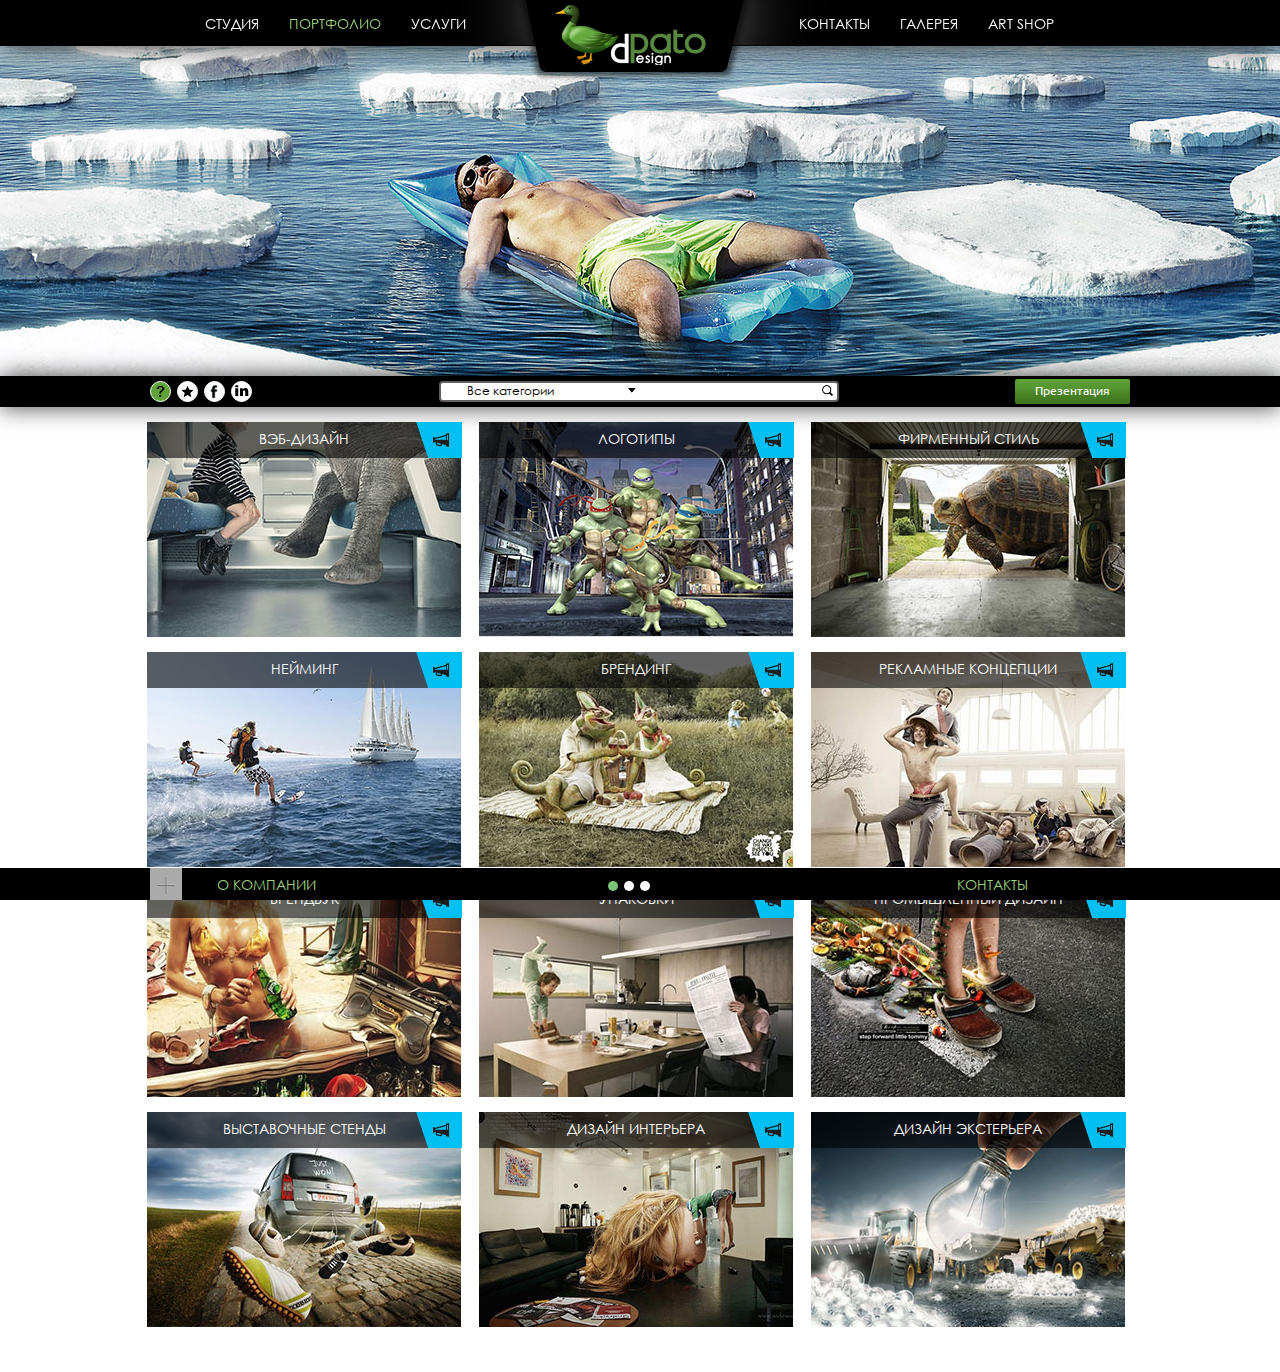
<file: index.html>
<!doctype html>
<html lang="ru">
<head>
	<meta charset="utf-8">
	<!--[if lt IE 9]>
		<script src="http://html5shiv.googlecode.com/svn/trunk/html5.js"></script>
		<script src="https://oss.maxcdn.com/respond/1.4.2/respond.min.js"></script>
	<![endif]-->
	<title>Pato</title>
	<meta http-equiv="X-UA-Compatible" content="IE=edge">
	<meta name="keywords" content="" >
	<meta name="description" content="" >
	<link rel="stylesheet" href="css/style.css">
	<link rel="stylesheet" href="css/reset.css">
	<link rel="stylesheet" href="css/slider.css">
	<script type="text/javascript" src="http://ajax.googleapis.com/ajax/libs/jquery/1.10.1/jquery.min.js"></script>
	<script type="text/javascript" src="js/jquery.easing.min.js"></script>	
	<script type="text/javascript" src="js/jquery.mixitup.min.js"></script>
	<script type="text/javascript" src="js/jquery.nivo.slider.pack.js"></script>
	
</head>
<body>	
	<div class="wrapper-body">
		<div class="nav-fixed" id="nav"> <!-- Навигация-->
			<div class="container">
				<nav>
					<ul class="left-nav">
						<li><a href="#">Студия</a></li>
						<li><a href="#" class="active">Портфолио</a></li>
						<li><a href="#">Услуги</a></li>
					</ul>
					<div class="logo">
						<a href="#" class="logo-container">
							
						</a>
						<a href="#" class="logo-text">
							<img src="images/logo-text.png" alt="">
						</a>
					</div>
					<ul class="right-nav">
						<li><a href="#">Контакты</a></li>
						<li><a href="#">Галерея</a></li>
						<li><a href="#">art shop</a></li>
					</ul>	
				</nav>
			</div>
		</div><!--Конец Навигации-->


		<div class="slider-wrapper theme-default">
            <div id="slider" class="nivoSlider">
                <img src="images/slider.jpg" data-thumb="images/slider.jpg" alt="" />
                <img src="images/slider.jpg" data-thumb="images/slider.jpg" alt="">
            </div>
            
        </div>

		<div class="filter-block"> <!-- filter-->
			<div class="container">
				<div class="header-social">	
					<a class="social-i vopros"></a>
					<a href="#" class="social-i star"></a>
					<a href="#" class="social-i facebook"></a>
					<a href="#" class="social-i in"></a>
				</div>
				<form>
					<input type="text">
					<input type="submit" value="">
				</form>
				<div class="categories">
						<a href="javascript:void(0);" class="padd-left">Все категории</a>
							<ul id="sub-menu" class="dropdown">
								<li class="filter" data-filter="app card icon logo web">Все категории</li>
								<li class="filter" data-filter="app">О студии</li>
								<li class="filter" data-filter="card">Наши клиенты</li>
								<li class="filter" data-filter="icon">Команда</li>
								<li class="filter" data-filter="logo">Наши партнеры</li>
								<li class="filter" data-filter="web">Новости</li>
							</ul>
				</div>
				
				<a href="#" class="presentation">Презентация</a>
			</div>
		</div> <!-- end filter-->

		<div class="portfolio-block"> <!-- Блок портфолио-->
			
				<div class="portfolio logo" data-cat="logo">
					<div class="portfolio-wrapper">
						<a href="#">
							<img src="images/1.jpg" alt="">
						</a>
						<div class="label-text">вэб-дизайн</div>
						<div class="label-text-bottom">
							<div class="text">Teenage Mutant Ninja Turtles</div>
							<div class="label-social">
								<a href="#" class="label-social-icon label-star"></a>
								<a href="#" class="label-social-icon label-facebook"></a>
								<a href="#" class="label-social-icon label-in"></a>
								<a href="#" class="label-social-icon label-arrow"></a>
							</div>
						</div>
						
					</div>
				</div>
				<div class="portfolio app" data-cat="app">
					<div class="portfolio-wrapper">
						<a href="#">
							<img src="images/2.jpg" alt="">
						</a>
						<div class="label-text">логотипы</div>
						<div class="label-text-bottom">
							<div class="text">Teenage Mutant Ninja Turtles</div>
							<div class="label-social">
								<a href="#" class="label-social-icon label-star"></a>
								<a href="#" class="label-social-icon label-facebook"></a>
								<a href="#" class="label-social-icon label-in"></a>
								<a href="#" class="label-social-icon label-arrow"></a>
							</div>
						</div>
					</div>
				</div>
				<div class="portfolio card" data-cat="card">
					<div class="portfolio-wrapper">
						<a href="#">
							<img src="images/3.jpg" alt="">
						</a>
						<div class="label-text">Фирменный стиль</div>
						<div class="label-text-bottom">
							<div class="text">Teenage Mutant Ninja Turtles</div>
							<div class="label-social">
								<a href="#" class="label-social-icon label-star"></a>
								<a href="#" class="label-social-icon label-facebook"></a>
								<a href="#" class="label-social-icon label-in"></a>
								<a href="#" class="label-social-icon label-arrow"></a>
							</div>
						</div>
					</div>
				</div>
				<div class="portfolio icon" data-cat="icon">
					<div class="portfolio-wrapper">
						<a href="#">
							<img src="images/4.jpg" alt="">
						</a>
						<div class="label-text">Нейминг</div>
						<div class="label-text-bottom">
							<div class="text">Teenage Mutant Ninja Turtles</div>
							<div class="label-social">
								<a href="#" class="label-social-icon label-star"></a>
								<a href="#" class="label-social-icon label-facebook"></a>
								<a href="#" class="label-social-icon label-in"></a>
								<a href="#" class="label-social-icon label-arrow"></a>
							</div>
						</div>
					</div>
				</div>
				<div class="portfolio web" data-cat="web">
					<div class="portfolio-wrapper">
						<a href="#">
							<img src="images/5.jpg" alt="">
						</a>
						<div class="label-text">Брендинг</div>
						<div class="label-text-bottom">
							<div class="text">Teenage Mutant Ninja Turtles</div>
							<div class="label-social">
								<a href="#" class="label-social-icon label-star"></a>
								<a href="#" class="label-social-icon label-facebook"></a>
								<a href="#" class="label-social-icon label-in"></a>
								<a href="#" class="label-social-icon label-arrow"></a>
							</div>
						</div>
					</div>
				</div>
				<div class="portfolio logo" data-cat="logo">
					<div class="portfolio-wrapper">
						<a href="#">
							<img src="images/6.jpg" alt="">
						</a>
						<div class="label-text">Рекламные концепции</div>
						<div class="label-text-bottom">
							<div class="text">Teenage Mutant Ninja Turtles</div>
							<div class="label-social">
								<a href="#" class="label-social-icon label-star"></a>
								<a href="#" class="label-social-icon label-facebook"></a>
								<a href="#" class="label-social-icon label-in"></a>
								<a href="#" class="label-social-icon label-arrow"></a>
							</div>
						</div>
					</div>
				</div>
				<div class="portfolio app" data-cat="app">
					<div class="portfolio-wrapper">
						<a href="#">
							<img src="images/7.jpg" alt="">
						</a>
						<div class="label-text">Брендбук</div>
						<div class="label-text-bottom">
							<div class="text">Teenage Mutant Ninja Turtles</div>
							<div class="label-social">
								<a href="#" class="label-social-icon label-star"></a>
								<a href="#" class="label-social-icon label-facebook"></a>
								<a href="#" class="label-social-icon label-in"></a>
								<a href="#" class="label-social-icon label-arrow"></a>
							</div>
						</div>
					</div>
				</div>
				<div class="portfolio card" data-cat="card">
					<div class="portfolio-wrapper">
						<a href="#">
							<img src="images/8.jpg" alt="">
						</a>
						<div class="label-text">Упаковки</div>
						<div class="label-text-bottom">
							<div class="text">Teenage Mutant Ninja Turtles</div>
							<div class="label-social">
								<a href="#" class="label-social-icon label-star"></a>
								<a href="#" class="label-social-icon label-facebook"></a>
								<a href="#" class="label-social-icon label-in"></a>
								<a href="#" class="label-social-icon label-arrow"></a>
							</div>
						</div>
					</div>
				</div>
				<div class="portfolio icon" data-cat="icon">
					<div class="portfolio-wrapper">
						<a href="#">
							<img src="images/9.jpg" alt="">
						</a>
						<div class="label-text">Промышленный дизайн</div>
						<div class="label-text-bottom">
							<div class="text">Teenage Mutant Ninja Turtles</div>
							<div class="label-social">
								<a href="#" class="label-social-icon label-star"></a>
								<a href="#" class="label-social-icon label-facebook"></a>
								<a href="#" class="label-social-icon label-in"></a>
								<a href="#" class="label-social-icon label-arrow"></a>
							</div>
						</div>
					</div>
				</div>
				<div class="portfolio web" data-cat="web">
					<div class="portfolio-wrapper">
						<a href="#">
							<img src="images/10.jpg" alt="">
						</a>
						<div class="label-text">Выставочные стенды</div>
						<div class="label-text-bottom">
							<div class="text">Teenage Mutant Ninja Turtles</div>
							<div class="label-social">
								<a href="#" class="label-social-icon label-star"></a>
								<a href="#" class="label-social-icon label-facebook"></a>
								<a href="#" class="label-social-icon label-in"></a>
								<a href="#" class="label-social-icon label-arrow"></a>
							</div>
						</div>
					</div>
				</div>
				<div class="portfolio logo" data-cat="logo">
					<div class="portfolio-wrapper">
						<a href="#">
							<img src="images/11.jpg" alt="">
						</a>
						<div class="label-text">Дизайн интерьера</div>
						<div class="label-text-bottom">
							<div class="text">Teenage Mutant Ninja Turtles</div>
							<div class="label-social">
								<a href="#" class="label-social-icon label-star"></a>
								<a href="#" class="label-social-icon label-facebook"></a>
								<a href="#" class="label-social-icon label-in"></a>
								<a href="#" class="label-social-icon label-arrow"></a>
							</div>
						</div>
					</div>
				</div>
				<div class="portfolio app" data-cat="app">
					<div class="portfolio-wrapper">
						<a href="#">
							<img src="images/12.jpg" alt="">
						</a>
						<div class="label-text">Дизайн экстерьера</div>
						<div class="label-text-bottom">
							<div class="text">Teenage Mutant Ninja Turtles</div>
							<div class="label-social">
								<a href="#" class="label-social-icon label-star"></a>
								<a href="#" class="label-social-icon label-facebook"></a>
								<a href="#" class="label-social-icon label-in"></a>
								<a href="#" class="label-social-icon label-arrow"></a>
							</div>
						</div>
					</div>
				</div>
			
		</div><!-- Конец блока портфолио-->
		</div>

		<div class="footer"> <!-- футер-->
			<div class="container">

				<div class="spoiler closed">
				<div class="title"><div class="title_h3"></div></div>
				<div class="spoiler-body">
					<div class="about-company-text">
						<div id="wrapper">
				    <div  class="content-text">
						<p>Вам понадобились услуги по дизайну и рекламе, но Вы не знаете к кому обратиться? Все Ваши заботы, связанные с дизайном и рекламой, мы возьмем на себя! Мы имеем огромный опыт в создании и ведении рекламных дизайн-проектов, у нас особый стиль, индивидуальный подход и оригинальные идеи. Для Вас мы разработаем логотип, предложим рекламную концепцию, cоздадим фирменный стиль и бренд-бук, нарисуем сайт.</p>
				    </div>
				    <div  class="content-text">
						<p>Вам понадобились услуги по дизайну и рекламе, но Вы не знаете к кому обратиться? Все Ваши заботы, связанные с дизайном и рекламой, мы возьмем на себя! Мы имеем огромный опыт в создании и ведении рекламных дизайн-проектов, у нас особый стиль, индивидуальный подход и оригинальные идеи. Для Вас мы разработаем логотип, предложим рекламную концепцию, cоздадим фирменный стиль и бренд-бук, нарисуем сайт.</p>
				    </div>
				    <div class="content-text">
						<p>Вам понадобились услуги по дизайну и рекламе, но Вы не знаете к кому обратиться? Все Ваши заботы, связанные с дизайном и рекламой, мы возьмем на себя! Мы имеем огромный опыт в создании и ведении рекламных дизайн-проектов, у нас особый стиль, индивидуальный подход и оригинальные идеи. Для Вас мы разработаем логотип, предложим рекламную концепцию, cоздадим фирменный стиль и бренд-бук, нарисуем сайт.</p>
				    </div>
					</div>
					</div>
					<div class="contacts-text">
						<div class="social-container">
							<a href="#" class="footer-social contacts-vopros"></a>
								<a href="#" class="footer-social contacts-star"></a>
								<a href="#" class="footer-social contacts-facebook"></a>
								<a href="#" class="footer-social contacts-in"></a>
								<a href="#" class="footer-social contacts-post"></a>
								<a href="#" class="footer-social contacts-skype"></a>
						</div>
						<div class="clear"></div>
						<p>+7 495 643 0 644 <br>+7 909 906 49 45</p>
						<div class="clear"></div>
						<span class="copyright">© 2009-2014 patodesign</span>
					</div>
					<a href="#" class="arrow"></a>
				</div>
				</div>
				
				<div class="about-company">
					<h3>о компании</h3>
					<div class="control">
						<ul>
							<li class="itemLinks" data-pos="0px"></li>
							<li class="itemLinks" data-pos="-580px"></li>
							<li class="itemLinks" data-pos="-1160px"></li>
						</ul>
					</div>
	
				</div>
				<div class="contacts">
					<h3>контакты</h3>
				</div>
				
			</div>
	</div>

	<div class="form_mask"></div>
	<div class="feedback-form">
		<h2>Обратная связь</h2>
		<label for="">Имя</label><input type="text"><br>
		<label for="">E-mail</label><input type="text"><br>
		<label for="">Телефон</label><input type="text"><br>
		<label for="">Вэбсайт</label><input type="text"><br>
		<div class="dropdown-input">
			<label for="">Цель визита</label>
			<div class="select">
				<a href="javascript:void(0);" class="slct">Вибирите</a>
				<ul class="drop">
					<li><a href="#">Select1</a></li>
					<li><a href="#">Select2</a></li>
					<li><a href="#">Select3</a></li>
					<li><a href="#">Select4</a></li>
				</ul>
				<input type="hidden" id="select" />
			</div>
			<div class="clear"></div>
		</div>
		
		<div class="dropdown-input">
			<label for="">Услуги</label>
			<div class="select">
				<a href="javascript:void(0);" class="slct">Выберите</a>
				<ul class="drop">
					<li><a href="#">Select1</a></li>
					<li><a href="#">Select2</a></li>
					<li><a href="#">Select3</a></li>
					<li><a href="#">Select4</a></li>
				</ul>
				<input type="hidden" id="select" />
			</div>
			<div class="clear"></div>
		</div>
		
		<label for="" class="text-feedback">Текст</label><textarea name="" id="" cols="30" rows="10"></textarea>
		<input type="submit">
	</div>

	<script type="text/javascript" src="js/slider.js"></script>
	<script type="text/javascript" src="js/index.js"></script>
	<script type="text/javascript" src="js/modal.js"></script>
</body>
</html>
</file>
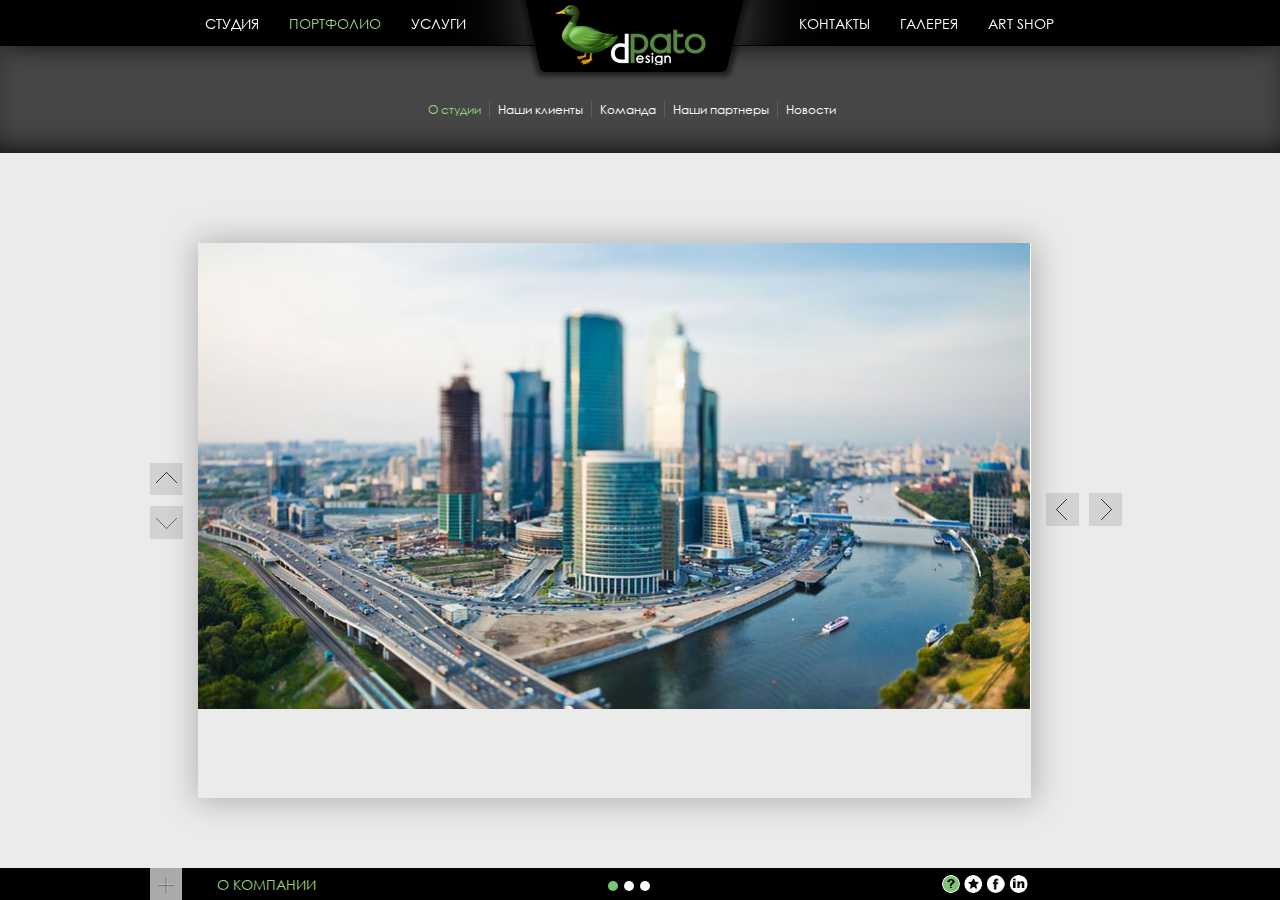
<file: about.html>
<!doctype html>
<html lang="ru">
<head>
	<meta charset="utf-8">
	<!--[if lt IE 9]>
		<script src="http://html5shiv.googlecode.com/svn/trunk/html5.js"></script>
		<script src="https://oss.maxcdn.com/respond/1.4.2/respond.min.js"></script>
	<![endif]-->
	<title>Pato-about</title>
	<meta http-equiv="X-UA-Compatible" content="IE=edge">
	<meta name="keywords" content="" >
	<meta name="description" content="" >
	<link rel="stylesheet" href="css/style.css">
	<link rel="stylesheet" href="css/reset.css">
	<link rel="stylesheet" href="css/animate.css">
	<link rel="stylesheet" href="css/idangerous.swiper.css">
	<script type="text/javascript" src="http://ajax.googleapis.com/ajax/libs/jquery/1.10.1/jquery.min.js"></script>
	<script type="text/javascript" src="js/jquery.easing.min.js"></script>	
	<script type="text/javascript" src="js/jquery.mixitup.min.js"></script>
	<script type="text/javascript" src="js/viewportchecker.js"></script> 
</head>
<body>
	<div class="wrapper-body">
	<div class="nav-fixed" id="nav"> <!-- Навигация-->
			<div class="container">
				<nav>
					<ul class="left-nav">
						<li><a href="#">Студия</a></li>
						<li><a href="#" class="active">Портфолио</a></li>
						<li><a href="#">Услуги</a></li>
					</ul>
					<div class="logo">
						<a href="#" class="logo-container"></a>
						<a href="#" class="logo-text">
							<img src="images/logo-text.png" alt="">
						</a>
					</div>
					<ul class="right-nav">
						<li><a href="#">Контакты</a></li>
						<li><a href="#">Галерея</a></li>
						<li><a href="#">art shop</a></li>
					</ul>	
				</nav>
			</div>
	</div><!--Конец Навигации-->

	<div class="under-nav post"><!-- Блок после главной навигации-->
		<div class="container">
			<nav>
				<ul>
					<li><a href="#" class="active">О студии</a></li>
					<li><a href="#">Наши клиенты</a></li>
					<li><a href="#">Команда</a></li>
					<li><a href="#">Наши партнеры</a></li>
					<li><a href="#">Новости</a></li>
				</ul>
			</nav>
		</div>
	</div><!-- Конец блока после главной навигации-->

	<div class="about-slider"><!-- Начало слайдера-->
		<div class="container">
			<div class="about-slider-wrapper">
				<div class="arrow-left">
					<a href="#" class="arrow-slider slider-arrow-top"></a>
					<a href="#" class="arrow-slider slider-arrow-bottom"></a>
				</div>
				 <div class="swiper-container">
			      <div class="swiper-wrapper">
			        <div class="swiper-slide"> <img src="images/about-img.jpg"> </div>
			        <div class="swiper-slide"> <img src="images/services-img.jpg"> </div>
			        <div class="swiper-slide"> <img src="images/about-img.jpg"></div>
			      </div>
			    </div>
				<div class="arrow-right">
					<a href="#" class="arrow-slider slider-arrow-left"></a>
					<a href="#" class="arrow-slider slider-arrow-right"></a>
				</div>
				<div class="pagination"></div>
			</div>

		</div>
	</div><!-- Конец слайдера-->
	</div>
	 <div class="footer"> <!-- футер-->
			<div class="container">
		
				<div class="spoiler closed">
				<div class="title"><div class="title_h3"></div></div>
				<div class="spoiler-body">
					<div class="about-company-text">
						<div id="wrapper">
				    <div id="itemOne" class="content-text">
						<p>Вам понадобились услуги по дизайну и рекламе, но Вы не знаете к кому обратиться? Все Ваши заботы, связанные с дизайном и рекламой, мы возьмем на себя! Мы имеем огромный опыт в создании и ведении рекламных дизайн-проектов, у нас особый стиль, индивидуальный подход и оригинальные идеи. Для Вас мы разработаем логотип, предложим рекламную концепцию, cоздадим фирменный стиль и бренд-бук, нарисуем сайт.</p>
				    </div>
				    <div id="itemTwo" class="content-text">
						<p>Вам понадобились услуги по дизайну и рекламе, но Вы не знаете к кому обратиться? Все Ваши заботы, связанные с дизайном и рекламой, мы возьмем на себя! Мы имеем огромный опыт в создании и ведении рекламных дизайн-проектов, у нас особый стиль, индивидуальный подход и оригинальные идеи. Для Вас мы разработаем логотип, предложим рекламную концепцию, cоздадим фирменный стиль и бренд-бук, нарисуем сайт.</p>
				    </div>
				    <div id="itemThree" class="content-text">
						<p>Вам понадобились услуги по дизайну и рекламе, но Вы не знаете к кому обратиться? Все Ваши заботы, связанные с дизайном и рекламой, мы возьмем на себя! Мы имеем огромный опыт в создании и ведении рекламных дизайн-проектов, у нас особый стиль, индивидуальный подход и оригинальные идеи. Для Вас мы разработаем логотип, предложим рекламную концепцию, cоздадим фирменный стиль и бренд-бук, нарисуем сайт.</p>
				    </div>
					</div>
					</div>
					<div class="contacts-text contact-text-second">
						<p>+7 495 643 0 644 <br>+7 909 906 49 45</p>
						<div class="clear"></div>
						<span class="copyright">© 2009-2014 patodesign</span>
					</div>
					<a href="#" class="arrow"></a>
				</div>
				</div>
				
				<div class="about-company">
					<h3>о компании</h3>
					<div class="control">
						<ul>
							<li class="itemLinks" data-pos="0px"></li>
							<li class="itemLinks" data-pos="-580px"></li>
							<li class="itemLinks" data-pos="-1160px"></li>
						</ul>
					</div>
	
				</div>
				<div class="contacts">
					<div class="social-container">
							<a href="#" class="footer-social contacts-vopros"></a>
							<a href="#" class="footer-social contacts-star"></a>
							<a href="#" class="footer-social contacts-facebook"></a>
							<a href="#" class="footer-social contacts-in"></a>
					</div>
				</div>
				
			</div>
	</div>
	<div class="form_mask"></div>
	<div class="feedback-form">
		<h2>Обратная связь</h2>
		<label for="">Имя</label><input type="text"><br>
		<label for="">E-mail</label><input type="text"><br>
		<label for="">Телефон</label><input type="text"><br>
		<label for="">Вэбсайт</label><input type="text"><br>
		<div class="dropdown-input">
			<label for="">Цель визита</label>
			<div class="styled-select">
				<select name="select1" class="select1">
	         		 <option>Select1</option>
	         		 <option>Select2</option>
	          		 <option>Select3</option>
	          		 <option>Select4</option>
	          		 <option>Select5</option>
     		 </select>
     		 </div>
		</div>
		<div class="clear"></div>
		<div class="dropdown-input">
			<label for="">Услуги</label>
			<div class="styled-select">
				<select name="select1" class="select1">
	         		 <option>Select1</option>
	         		 <option>Select2</option>
	          		 <option>Select3</option>
	          		 <option>Select4</option>
	          		 <option>Select5</option>
     		 </select>
     		 </div>
		</div>
		<div class="clear"></div>
		<label for="" class="text-feedback">Текст</label><textarea name="" id="" cols="30" rows="10"></textarea>
		<input type="submit">
	</div>

	<script type="text/javascript" src="js/idangerous.swiper.min.js"></script>
	<script type="text/javascript" src="js/swiper.js"></script>
	<script type="text/javascript" src="js/index.js"></script>
	<script type="text/javascript" src="js/post.js"></script>
	<script type="text/javascript" src="js/modal.js"></script>
</body>

</html>
</file>
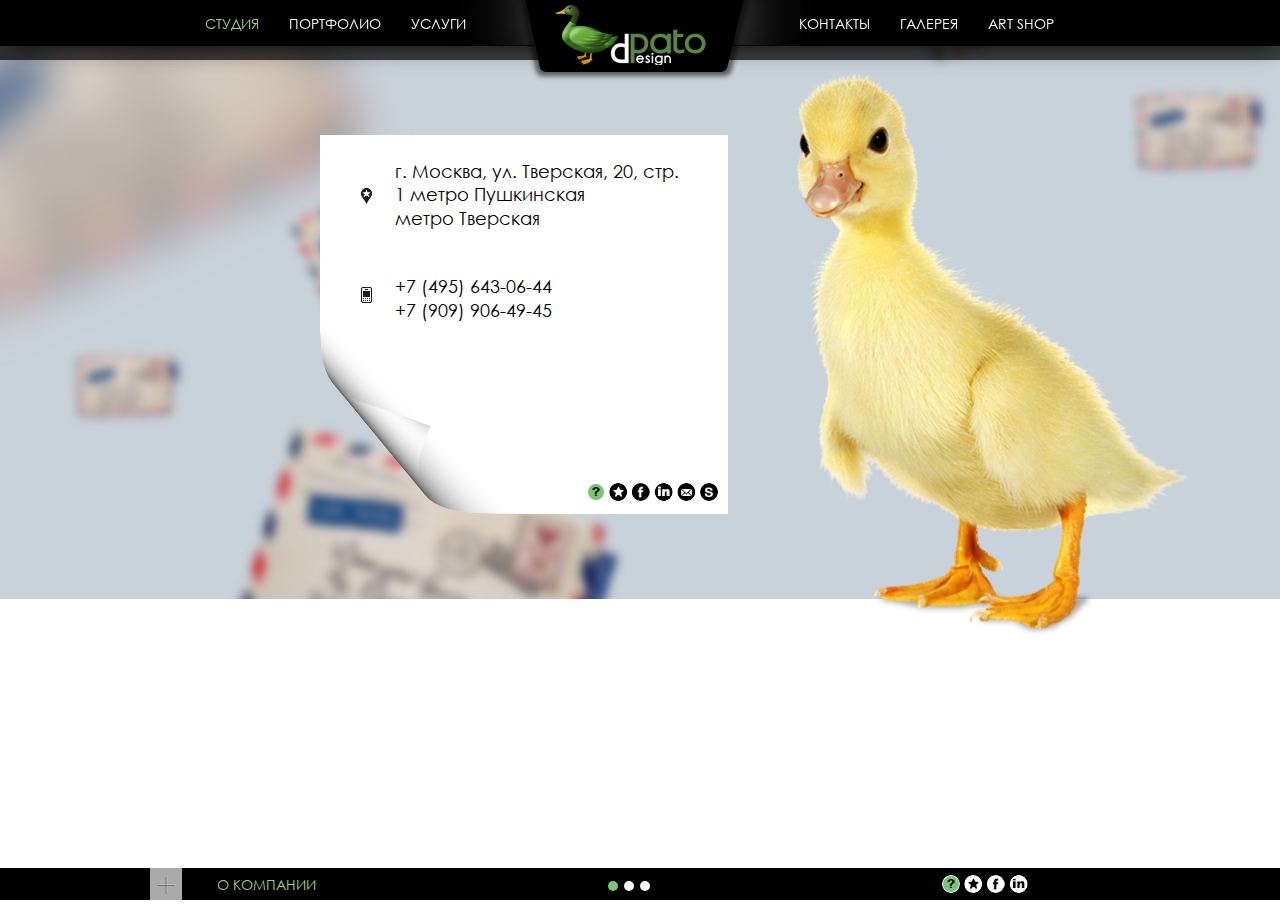
<file: contacts.html>
<!doctype html>
<html lang="ru">
<head>
	<meta charset="utf-8">
	<!--[if lt IE 9]>
		<script src="http://html5shiv.googlecode.com/svn/trunk/html5.js"></script>
		<script src="https://oss.maxcdn.com/respond/1.4.2/respond.min.js"></script>
	<![endif]-->
	<title>Pato-contacts</title>
	<meta http-equiv="X-UA-Compatible" content="IE=edge">
	<meta name="keywords" content="" >
	<meta name="description" content="" >
	<link rel="stylesheet" href="css/style.css">
	<link rel="stylesheet" href="css/reset.css">
	<script type="text/javascript" src="http://ajax.googleapis.com/ajax/libs/jquery/1.10.1/jquery.min.js"></script>
	<script type="text/javascript" src="js/jquery.easing.min.js"></script>	
	<script type="text/javascript" src="js/jquery.mixitup.min.js"></script>
</head>
<body>
	<div class="wrapper-body">
	<div class="nav-fixed" id="nav"> <!-- Навигация-->
			<div class="container">
				<nav>
					<ul class="left-nav">
						<li><a href="#" class="active">Студия</a></li>
						<li><a href="#">Портфолио</a></li>
						<li><a href="#">Услуги</a></li>
					</ul>
					<div class="logo">
						<a href="#" class="logo-container"></a>
						<a href="#" class="logo-text">
							<img src="images/logo-text.png" alt="">
						</a>
					</div>
					<ul class="right-nav">
						<li><a href="#">Контакты</a></li>
						<li><a href="#">Галерея</a></li>
						<li><a href="#">art shop</a></li>
					</ul>	
				</nav>
			</div>
	</div><!--Конец Навигации-->

	<div class="contact-information">
		<div class="black-shape"></div>
		<div class="container">
			<div class="contacts-block">
				<p>г. Москва, ул. Тверская, 20, стр. 1 метро Пушкинская <br>метро Тверская </p>
				<p>+7 (495) 643-06-44 <br>+7 (909) 906-49-45</p>
				<div class="social-link">
					<a href="#" class="contact-link contact-vopros"></a>
					<a href="#" class="contact-link contact-star"></a>
					<a href="#" class="contact-link contact-facebook"></a>
					<a href="#" class="contact-link contact-in"></a>
					<a href="#" class="contact-link contact-post"></a>
					<a href="#" class="contact-link contact-skype"></a>
				</div>
			</div>
			<div class="duck"></div>
		</div>

	</div>	
	<div class="height-block"></div>	

	<script type="text/javascript" charset="utf-8" src="http://api-maps.yandex.ru/services/constructor/1.0/js/?sid=UnWGF89aKd6wkjMDAb2L3bpY94zG20yW&height=135"></script>
	
	</div>
	<div class="footer"> <!-- футер-->
			<div class="container">
		
				<div class="spoiler closed">
				<div class="title"><div class="title_h3"></div></div>
				<div class="spoiler-body">
					<div class="about-company-text">
						<div id="wrapper">
				    <div id="itemOne" class="content-text">
						<p>Вам понадобились услуги по дизайну и рекламе, но Вы не знаете к кому обратиться? Все Ваши заботы, связанные с дизайном и рекламой, мы возьмем на себя! Мы имеем огромный опыт в создании и ведении рекламных дизайн-проектов, у нас особый стиль, индивидуальный подход и оригинальные идеи. Для Вас мы разработаем логотип, предложим рекламную концепцию, cоздадим фирменный стиль и бренд-бук, нарисуем сайт.</p>
				    </div>
				    <div id="itemTwo" class="content-text">
						<p>Вам понадобились услуги по дизайну и рекламе, но Вы не знаете к кому обратиться? Все Ваши заботы, связанные с дизайном и рекламой, мы возьмем на себя! Мы имеем огромный опыт в создании и ведении рекламных дизайн-проектов, у нас особый стиль, индивидуальный подход и оригинальные идеи. Для Вас мы разработаем логотип, предложим рекламную концепцию, cоздадим фирменный стиль и бренд-бук, нарисуем сайт.</p>
				    </div>
				    <div id="itemThree" class="content-text">
						<p>Вам понадобились услуги по дизайну и рекламе, но Вы не знаете к кому обратиться? Все Ваши заботы, связанные с дизайном и рекламой, мы возьмем на себя! Мы имеем огромный опыт в создании и ведении рекламных дизайн-проектов, у нас особый стиль, индивидуальный подход и оригинальные идеи. Для Вас мы разработаем логотип, предложим рекламную концепцию, cоздадим фирменный стиль и бренд-бук, нарисуем сайт.</p>
				    </div>
					</div>
					</div>
					<div class="contacts-text contact-text-second">
						<p>+7 495 643 0 644 <br>+7 909 906 49 45</p>
						<div class="clear"></div>
						<span class="copyright">© 2009-2014 patodesign</span>
					</div>
					<a href="#" class="arrow"></a>
				</div>
				</div>
				
				<div class="about-company">
					<h3>о компании</h3>
					<div class="control">
						<ul>
							<li class="itemLinks" data-pos="0px"></li>
							<li class="itemLinks" data-pos="-580px"></li>
							<li class="itemLinks" data-pos="-1160px"></li>
						</ul>
					</div>
	
				</div>
				<div class="contacts">
					<div class="social-container">
							<a href="#" class="footer-social contacts-vopros"></a>
							<a href="#" class="footer-social contacts-star"></a>
							<a href="#" class="footer-social contacts-facebook"></a>
							<a href="#" class="footer-social contacts-in"></a>
					</div>
				</div>
				
			</div>
	</div>
	<div class="form_mask"></div>
	<div class="feedback-form">
		<h2>Обратная связь</h2>
		<label for="">Имя</label><input type="text"><br>
		<label for="">E-mail</label><input type="text"><br>
		<label for="">Телефон</label><input type="text"><br>
		<label for="">Вэбсайт</label><input type="text"><br>
		<div class="dropdown-input">
			<label for="">Цель визита</label>
			<div class="styled-select">
				<select name="select1" class="select1">
	         		 <option>Select1</option>
	         		 <option>Select2</option>
	          		 <option>Select3</option>
	          		 <option>Select4</option>
	          		 <option>Select5</option>
     		 </select>
     		 </div>
		</div>
		<div class="clear"></div>
		<div class="dropdown-input">
			<label for="">Услуги</label>
			<div class="styled-select">
				<select name="select1" class="select1">
	         		 <option>Select1</option>
	         		 <option>Select2</option>
	          		 <option>Select3</option>
	          		 <option>Select4</option>
	          		 <option>Select5</option>
     		 </select>
     		 </div>
		</div>
		<div class="clear"></div>
		<label for="" class="text-feedback">Текст</label><textarea name="" id="" cols="30" rows="10"></textarea>
		<input type="submit">
	</div>

	<script type="text/javascript" src="js/index.js"></script>
	<script type="text/javascript" src="js/modal.js"></script>
</body>

</html>
</file>
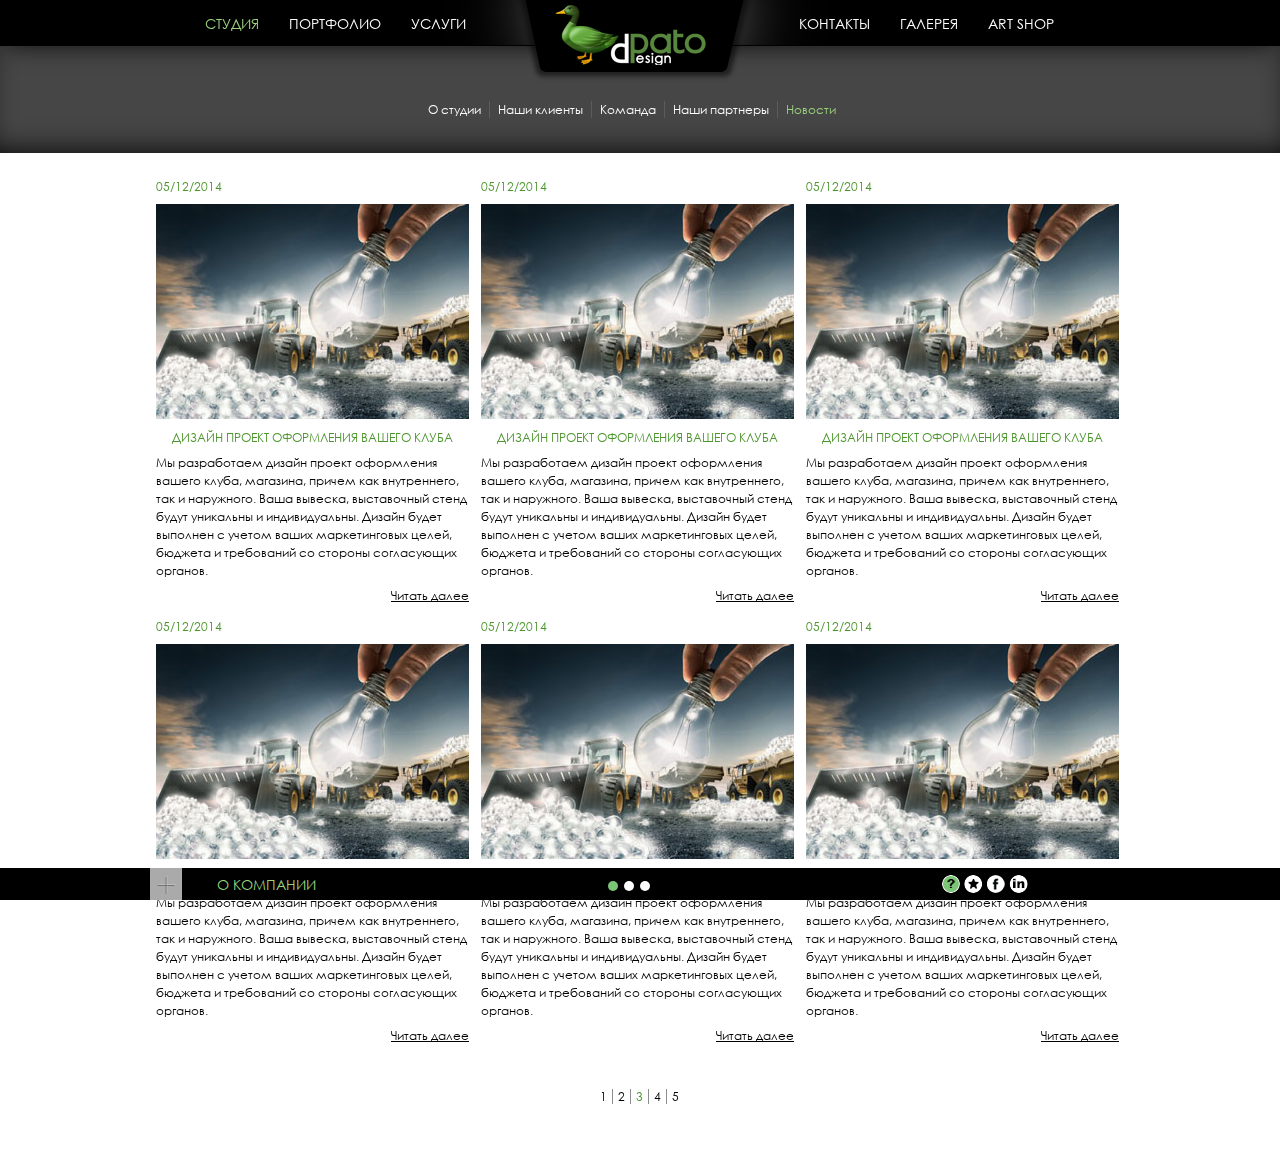
<file: news.html>
<!doctype html>
<html lang="ru">
<head>
	<meta charset="utf-8">
	<!--[if lt IE 9]>
		<script src="http://html5shiv.googlecode.com/svn/trunk/html5.js"></script>
		<script src="https://oss.maxcdn.com/respond/1.4.2/respond.min.js"></script>
	<![endif]-->
	<title>Pato-news</title>
	<meta http-equiv="X-UA-Compatible" content="IE=edge">
	<meta name="keywords" content="" >
	<meta name="description" content="" >
	<link rel="stylesheet" href="css/style.css">
	<link rel="stylesheet" href="css/reset.css">
	<link rel="stylesheet" href="css/animate.css">
	<script type="text/javascript" src="http://ajax.googleapis.com/ajax/libs/jquery/1.10.1/jquery.min.js"></script>
	<script type="text/javascript" src="js/jquery.easing.min.js"></script>	
	<script type="text/javascript" src="js/jquery.mixitup.min.js"></script>
	<script type="text/javascript" src="js/viewportchecker.js"></script> 
</head>
<body>
	<div class="wrapper-body">
	<div class="nav-fixed" id="nav"> <!-- Навигация-->
			<div class="container">
				<nav>
					<ul class="left-nav">
						<li><a href="#"  class="active">Студия</a></li>
						<li><a href="#">Портфолио</a></li>
						<li><a href="#">Услуги</a></li>
					</ul>
					<div class="logo">
						<a href="#" class="logo-container"></a>
						<a href="#" class="logo-text">
							<img src="images/logo-text.png" alt="">
						</a>
					</div>
					<ul class="right-nav">
						<li><a href="#">Контакты</a></li>
						<li><a href="#">Галерея</a></li>
						<li><a href="#">art shop</a></li>
					</ul>	
				</nav>
			</div>
	</div><!--Конец Навигации-->

	<div class="under-nav post"><!-- Блок после главной навигации-->
		<div class="container">
			<nav>
				<ul>
					<li><a href="#" >О студии</a></li>
					<li><a href="#">Наши клиенты</a></li>
					<li><a href="#">Команда</a></li>
					<li><a href="#">Наши партнеры</a></li>
					<li><a href="#" class="active">Новости</a></li>
				</ul>
			</nav>
		</div>
	</div><!-- Конец блока после главной навигации-->
	
	<div class="news-post">
		<div class="container">
			<div class="news-wrapper">
				<span class="date">05/12/2014</span>
				<img src="images/news-img.jpg" alt="">
				<h3>Дизайн проект оформления вашего клуба</h3>
				<p>Мы разработаем дизайн проект оформления вашего клуба, магазина, причем как внутреннего, так и наружного. Ваша вывеска, выставочный стенд будут уникальны и индивидуальны. Дизайн будет выполнен с учетом ваших маркетинговых целей, бюджета и требований со стороны согласующих органов.</p>
				<a href="#">Читать далее</a>
			</div>
			<div class="news-wrapper">
				<span class="date">05/12/2014</span>
				<img src="images/news-img.jpg" alt="">
				<h3>Дизайн проект оформления вашего клуба</h3>
				<p>Мы разработаем дизайн проект оформления вашего клуба, магазина, причем как внутреннего, так и наружного. Ваша вывеска, выставочный стенд будут уникальны и индивидуальны. Дизайн будет выполнен с учетом ваших маркетинговых целей, бюджета и требований со стороны согласующих органов.</p>
				<a href="#">Читать далее</a>
			</div>
			<div class="news-wrapper">
				<span class="date">05/12/2014</span>
				<img src="images/news-img.jpg" alt="">
				<h3>Дизайн проект оформления вашего клуба</h3>
				<p>Мы разработаем дизайн проект оформления вашего клуба, магазина, причем как внутреннего, так и наружного. Ваша вывеска, выставочный стенд будут уникальны и индивидуальны. Дизайн будет выполнен с учетом ваших маркетинговых целей, бюджета и требований со стороны согласующих органов.</p>
				<a href="#">Читать далее</a>
			</div>
			<div class="news-wrapper">
				<span class="date">05/12/2014</span>
				<img src="images/news-img.jpg" alt="">
				<h3>Дизайн проект оформления вашего клуба</h3>
				<p>Мы разработаем дизайн проект оформления вашего клуба, магазина, причем как внутреннего, так и наружного. Ваша вывеска, выставочный стенд будут уникальны и индивидуальны. Дизайн будет выполнен с учетом ваших маркетинговых целей, бюджета и требований со стороны согласующих органов.</p>
				<a href="#">Читать далее</a>
			</div>
			<div class="news-wrapper">
				<span class="date">05/12/2014</span>
				<img src="images/news-img.jpg" alt="">
				<h3>Дизайн проект оформления вашего клуба</h3>
				<p>Мы разработаем дизайн проект оформления вашего клуба, магазина, причем как внутреннего, так и наружного. Ваша вывеска, выставочный стенд будут уникальны и индивидуальны. Дизайн будет выполнен с учетом ваших маркетинговых целей, бюджета и требований со стороны согласующих органов.</p>
				<a href="#">Читать далее</a>
			</div>
			<div class="news-wrapper">
				<span class="date">05/12/2014</span>
				<img src="images/news-img.jpg" alt="">
				<h3>Дизайн проект оформления вашего клуба</h3>
				<p>Мы разработаем дизайн проект оформления вашего клуба, магазина, причем как внутреннего, так и наружного. Ваша вывеска, выставочный стенд будут уникальны и индивидуальны. Дизайн будет выполнен с учетом ваших маркетинговых целей, бюджета и требований со стороны согласующих органов.</p>
				<a href="#">Читать далее</a>
			</div>
			<div class="clear"></div>

			<div class="pages">
				<ul>
					<li><a href="#">1</a></li>
					<li><a href="#">2</a></li>
					<li><a href="#" class="active">3</a></li>
					<li><a href="#">4</a></li>
					<li><a href="#">5</a></li>
				</ul>
			</div>
		</div>
		
	</div>
	
	</div>
	<div class="footer"> <!-- футер-->
			<div class="container">
		
				<div class="spoiler closed">
				<div class="title"><div class="title_h3"></div></div>
				<div class="spoiler-body">
					<div class="about-company-text">
						<div id="wrapper">
				    <div id="itemOne" class="content-text">
						<p>Вам понадобились услуги по дизайну и рекламе, но Вы не знаете к кому обратиться? Все Ваши заботы, связанные с дизайном и рекламой, мы возьмем на себя! Мы имеем огромный опыт в создании и ведении рекламных дизайн-проектов, у нас особый стиль, индивидуальный подход и оригинальные идеи. Для Вас мы разработаем логотип, предложим рекламную концепцию, cоздадим фирменный стиль и бренд-бук, нарисуем сайт.</p>
				    </div>
				    <div id="itemTwo" class="content-text">
						<p>Вам понадобились услуги по дизайну и рекламе, но Вы не знаете к кому обратиться? Все Ваши заботы, связанные с дизайном и рекламой, мы возьмем на себя! Мы имеем огромный опыт в создании и ведении рекламных дизайн-проектов, у нас особый стиль, индивидуальный подход и оригинальные идеи. Для Вас мы разработаем логотип, предложим рекламную концепцию, cоздадим фирменный стиль и бренд-бук, нарисуем сайт.</p>
				    </div>
				    <div id="itemThree" class="content-text">
						<p>Вам понадобились услуги по дизайну и рекламе, но Вы не знаете к кому обратиться? Все Ваши заботы, связанные с дизайном и рекламой, мы возьмем на себя! Мы имеем огромный опыт в создании и ведении рекламных дизайн-проектов, у нас особый стиль, индивидуальный подход и оригинальные идеи. Для Вас мы разработаем логотип, предложим рекламную концепцию, cоздадим фирменный стиль и бренд-бук, нарисуем сайт.</p>
				    </div>
					</div>
					</div>
					<div class="contacts-text contact-text-second">
						<p>+7 495 643 0 644 <br>+7 909 906 49 45</p>
						<div class="clear"></div>
						<span class="copyright">© 2009-2014 patodesign</span>
					</div>
					<a href="#" class="arrow"></a>
				</div>
				</div>
				
				<div class="about-company">
					<h3>о компании</h3>
					<div class="control">
						<ul>
							<li class="itemLinks" data-pos="0px"></li>
							<li class="itemLinks" data-pos="-580px"></li>
							<li class="itemLinks" data-pos="-1160px"></li>
						</ul>
					</div>
	
				</div>
				<div class="contacts">
					<div class="social-container">
							<a href="#" class="footer-social contacts-vopros"></a>
							<a href="#" class="footer-social contacts-star"></a>
							<a href="#" class="footer-social contacts-facebook"></a>
							<a href="#" class="footer-social contacts-in"></a>
					</div>
				</div>
				
			</div>
	</div>
	<div class="form_mask"></div>
	<div class="feedback-form">
		<h2>Обратная связь</h2>
		<label for="">Имя</label><input type="text"><br>
		<label for="">E-mail</label><input type="text"><br>
		<label for="">Телефон</label><input type="text"><br>
		<label for="">Вэбсайт</label><input type="text"><br>
		<div class="dropdown-input">
			<label for="">Цель визита</label>
			<div class="styled-select">
				<select name="select1" class="select1">
	         		 <option>Select1</option>
	         		 <option>Select2</option>
	          		 <option>Select3</option>
	          		 <option>Select4</option>
	          		 <option>Select5</option>
     		 </select>
     		 </div>
		</div>
		<div class="clear"></div>
		<div class="dropdown-input">
			<label for="">Услуги</label>
			<div class="styled-select">
				<select name="select1" class="select1">
	         		 <option>Select1</option>
	         		 <option>Select2</option>
	          		 <option>Select3</option>
	          		 <option>Select4</option>
	          		 <option>Select5</option>
     		 </select>
     		 </div>
		</div>
		<div class="clear"></div>
		<label for="" class="text-feedback">Текст</label><textarea name="" id="" cols="30" rows="10"></textarea>
		<input type="submit">
	</div>

	<script type="text/javascript" src="js/index.js"></script>
	<script type="text/javascript" src="js/post.js"></script>
	<script type="text/javascript" src="js/modal.js"></script>

</body>

</html>
</file>
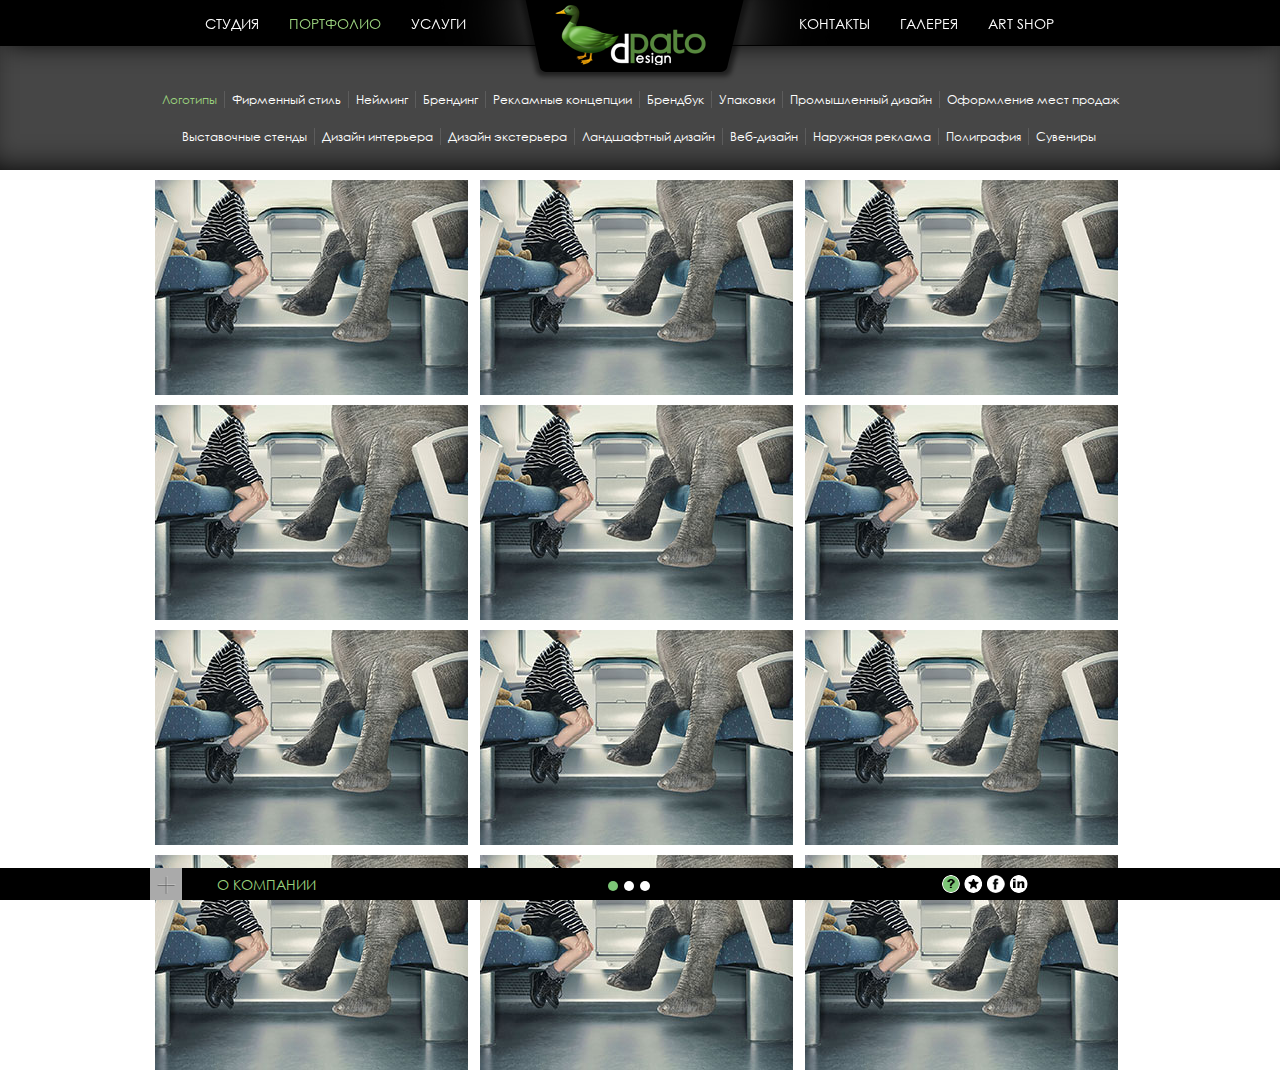
<file: portfolio.html>
<!doctype html>
<html lang="ru">
<head>
	<meta charset="utf-8">
	<!--[if lt IE 9]>
		<script src="http://html5shiv.googlecode.com/svn/trunk/html5.js"></script>
		<script src="https://oss.maxcdn.com/respond/1.4.2/respond.min.js"></script>
	<![endif]-->
	<title>Pato-portfolio</title>
	<meta http-equiv="X-UA-Compatible" content="IE=edge">
	<meta name="keywords" content="" >
	<meta name="description" content="" >
	<link rel="stylesheet" href="css/animate.css">
	<link rel="stylesheet" href="css/style.css">
	<link rel="stylesheet" href="css/reset.css">
	<script type="text/javascript" src="http://ajax.googleapis.com/ajax/libs/jquery/1.10.1/jquery.min.js"></script>
	<script type="text/javascript" src="js/jquery.easing.min.js"></script>	
	<script type="text/javascript" src="js/jquery.mixitup.min.js"></script>
	<script type="text/javascript" src="js/viewportchecker.js"></script> 
</head>
<body>
	<div class="wrapper-body">
	<div class="nav-fixed" id="nav"> <!-- Навигация-->
			<div class="container">
				<nav>
					<ul class="left-nav">
						<li><a href="#">Студия</a></li>
						<li><a href="#" class="active">Портфолио</a></li>
						<li><a href="#">Услуги</a></li>
					</ul>
					<div class="logo">
						<a href="#" class="logo-container"></a>
						<a href="#" class="logo-text">
							<img src="images/logo-text.png" alt="">
						</a>
					</div>
					<ul class="right-nav">
						<li><a href="#">Контакты</a></li>
						<li><a href="#">Галерея</a></li>
						<li><a href="#">art shop</a></li>
					</ul>	
				</nav>
			</div>
	</div><!--Конец Навигации-->

	<div class="under-nav services-menu post"><!-- Блок после главной навигации-->
		<div class="container">
			<nav class="services-nav">
				<ul>
					<li><a href="#" class="active">Логотипы</a></li>
					<li><a href="#">Фирменный стиль </a></li>
					<li><a href="#">Нейминг </a></li>
					<li><a href="#">Брендинг</a></li>
					<li><a href="#">Рекламные концепции</a></li>
					<li><a href="#">Брендбук</a></li>
					<li><a href="#">Упаковки</a></li>
					<li><a href="#">Промышленный дизайн</a></li>
					<li><a href="#">Оформление мест продаж</a></li>
				</ul>
				<ul>	
					<li><a href="#">Выставочные стенды</a></li>
					<li><a href="#">Дизайн интерьера </a></li>
					<li><a href="#">Дизайн экстерьера</a></li>
					<li><a href="#">Ландшафтный дизайн</a></li>
					<li><a href="#">Веб-дизайн</a></li>
					<li><a href="#">Наружная реклама</a></li>
					<li><a href="#">Полиграфия</a></li>
					<li><a href="#">Сувениры</a></li>
				</ul>
			</nav>
		</div>
	</div><!-- Конец блока после главной навигации-->
	
	<div class="team-wrapper port-wrapper"> <!--Блоки портфолио-->
		<div class="container" id="cont-height">
			<div class="view view-first portfolio-view">
				 <img src="images/portfolio-img.jpg">
				 <div class="mask">
					 <h2>Creative studio</h2>
					 <p>вэб-дизайн</p>
				 </div>
			</div>
			<div class="view view-first portfolio-view">
				 <img src="images/portfolio-img.jpg">
				 <div class="mask">
					 <h2>Creative studio</h2>
					 <p>вэб-дизайн</p>
				 </div>
			</div>
			<div class="view view-first portfolio-view">
				 <img src="images/portfolio-img.jpg">
				 <div class="mask">
					 <h2>Creative studio</h2>
					 <p>вэб-дизайн</p>
				 </div>
			</div>
			<div class="view view-first portfolio-view">
				 <img src="images/portfolio-img.jpg">
				 <div class="mask">
					 <h2>Creative studio</h2>
					 <p>вэб-дизайн</p>
				 </div>
			</div>
			<div class="view view-first portfolio-view">
				 <img src="images/portfolio-img.jpg">
				 <div class="mask">
					 <h2>Creative studio</h2>
					 <p>вэб-дизайн</p>
				 </div>
			</div>
			<div class="view view-first portfolio-view">
				 <img src="images/portfolio-img.jpg">
				 <div class="mask">
					 <h2>Creative studio</h2>
					 <p>вэб-дизайн</p>
				 </div>
			</div>
			<div class="view view-first portfolio-view">
				 <img src="images/portfolio-img.jpg">
				 <div class="mask">
					 <h2>Creative studio</h2>
					 <p>вэб-дизайн</p>
				 </div>
			</div>
			<div class="view view-first portfolio-view">
				 <img src="images/portfolio-img.jpg">
				 <div class="mask">
					 <h2>Creative studio</h2>
					 <p>вэб-дизайн</p>
				 </div>
			</div>
			<div class="view view-first portfolio-view">
				 <img src="images/portfolio-img.jpg">
				 <div class="mask">
					 <h2>Creative studio</h2>
					 <p>вэб-дизайн</p>
				 </div>
			</div>
			<div class="view view-first portfolio-view">
				 <img src="images/portfolio-img.jpg">
				 <div class="mask">
					 <h2>Creative studio</h2>
					 <p>вэб-дизайн</p>
				 </div>
			</div>
			<div class="view view-first portfolio-view">
				 <img src="images/portfolio-img.jpg">
				 <div class="mask">
					 <h2>Creative studio</h2>
					 <p>вэб-дизайн</p>
				 </div>
			</div>
			<div class="view view-first portfolio-view">
				 <img src="images/portfolio-img.jpg">
				 <div class="mask">
					 <h2>Creative studio</h2>
					 <p>вэб-дизайн</p>
				 </div>
			</div>
			
		</div>
	</div><!--Конец блоков портфолио-->
	
	<div class="yandex">
	<script type="text/javascript" charset="utf-8" src="http://api-maps.yandex.ru/services/constructor/1.0/js/?sid=UnWGF89aKd6wkjMDAb2L3bpY94zG20yW&height=135"></script>
	</div>

	</div>
	<div class="footer"> <!-- футер-->
			<div class="container">
		
				<div class="spoiler closed">
				<div class="title"><div class="title_h3"></div></div>
				<div class="spoiler-body">
					<div class="about-company-text">
						<div id="wrapper">
				    <div id="itemOne" class="content-text">
						<p>Вам понадобились услуги по дизайну и рекламе, но Вы не знаете к кому обратиться? Все Ваши заботы, связанные с дизайном и рекламой, мы возьмем на себя! Мы имеем огромный опыт в создании и ведении рекламных дизайн-проектов, у нас особый стиль, индивидуальный подход и оригинальные идеи. Для Вас мы разработаем логотип, предложим рекламную концепцию, cоздадим фирменный стиль и бренд-бук, нарисуем сайт.</p>
				    </div>
				    <div id="itemTwo" class="content-text">
						<p>Вам понадобились услуги по дизайну и рекламе, но Вы не знаете к кому обратиться? Все Ваши заботы, связанные с дизайном и рекламой, мы возьмем на себя! Мы имеем огромный опыт в создании и ведении рекламных дизайн-проектов, у нас особый стиль, индивидуальный подход и оригинальные идеи. Для Вас мы разработаем логотип, предложим рекламную концепцию, cоздадим фирменный стиль и бренд-бук, нарисуем сайт.</p>
				    </div>
				    <div id="itemThree" class="content-text">
						<p>Вам понадобились услуги по дизайну и рекламе, но Вы не знаете к кому обратиться? Все Ваши заботы, связанные с дизайном и рекламой, мы возьмем на себя! Мы имеем огромный опыт в создании и ведении рекламных дизайн-проектов, у нас особый стиль, индивидуальный подход и оригинальные идеи. Для Вас мы разработаем логотип, предложим рекламную концепцию, cоздадим фирменный стиль и бренд-бук, нарисуем сайт.</p>
				    </div>
					</div>
					</div>
					<div class="contacts-text contact-text-second">
						<p>+7 495 643 0 644 <br>+7 909 906 49 45</p>
						<div class="clear"></div>
						<span class="copyright">© 2009-2014 patodesign</span>
					</div>
					<a href="#" class="arrow"></a>
				</div>
				</div>
				
				<div class="about-company">
					<h3>о компании</h3>
					<div class="control">
						<ul>
							<li class="itemLinks" data-pos="0px"></li>
							<li class="itemLinks" data-pos="-580px"></li>
							<li class="itemLinks" data-pos="-1160px"></li>
						</ul>
					</div>
	
				</div>
				<div class="contacts">
					<div class="social-container">
							<a href="#" class="footer-social contacts-vopros"></a>
							<a href="#" class="footer-social contacts-star"></a>
							<a href="#" class="footer-social contacts-facebook"></a>
							<a href="#" class="footer-social contacts-in"></a>
					</div>
				</div>
				
			</div>
	</div>

	<div class="form_mask"></div>
	<div class="feedback-form">
		<h2>Обратная связь</h2>
		<label for="">Имя</label><input type="text"><br>
		<label for="">E-mail</label><input type="text"><br>
		<label for="">Телефон</label><input type="text"><br>
		<label for="">Вэбсайт</label><input type="text"><br>
		<div class="dropdown-input">
			<label for="">Цель визита</label>
			<div class="styled-select">
				<select name="select1" class="select1">
	         		 <option>Select1</option>
	         		 <option>Select2</option>
	          		 <option>Select3</option>
	          		 <option>Select4</option>
	          		 <option>Select5</option>
     		 </select>
     		 </div>
		</div>
		<div class="clear"></div>
		<div class="dropdown-input">
			<label for="">Услуги</label>
			<div class="styled-select">
				<select name="select1" class="select1">
	         		 <option>Select1</option>
	         		 <option>Select2</option>
	          		 <option>Select3</option>
	          		 <option>Select4</option>
	          		 <option>Select5</option>
     		 </select>
     		 </div>
		</div>
		<div class="clear"></div>
		<label for="" class="text-feedback">Текст</label><textarea name="" id="" cols="30" rows="10"></textarea>
		<input type="submit">
	</div>

		<script type="text/javascript" src="js/index.js"></script>
		<script type="text/javascript" src="js/post.js"></script>
		<script type="text/javascript" src="js/modal.js"></script>
</body>
</html>
</file>
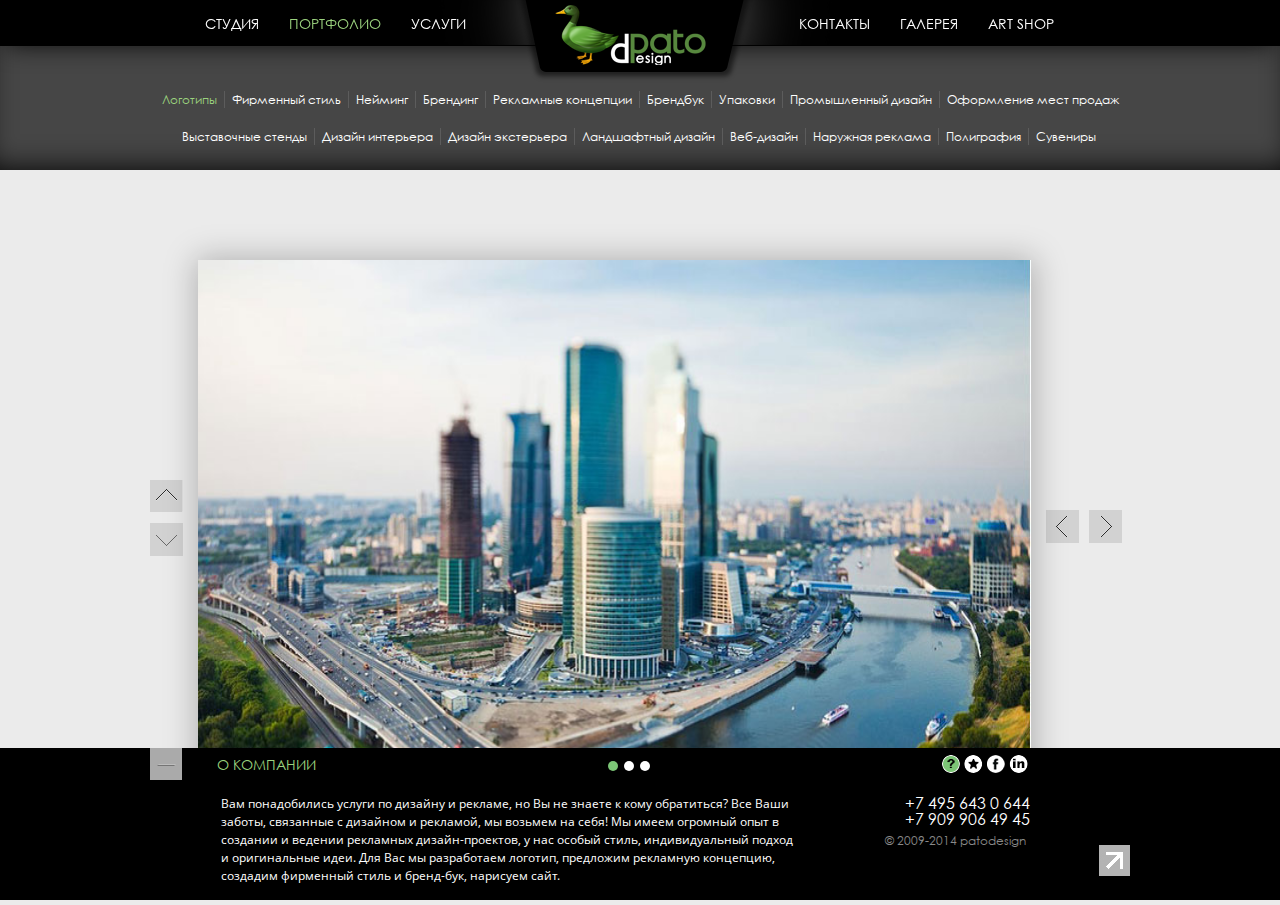
<file: services.html>
<!doctype html>
<html lang="ru">
<head>
	<meta charset="utf-8">
	<!--[if lt IE 9]>
		<script src="http://html5shiv.googlecode.com/svn/trunk/html5.js"></script>
		<script src="https://oss.maxcdn.com/respond/1.4.2/respond.min.js"></script>
	<![endif]-->
	<title>Pato-services</title>
	<meta http-equiv="X-UA-Compatible" content="IE=edge">
	<meta name="keywords" content="" >
	<meta name="description" content="">
	<link rel="stylesheet" href="css/animate.css">
	<link rel="stylesheet" href="css/style.css">
	<link rel="stylesheet" href="css/reset.css">
	<link rel="stylesheet" href="css/idangerous.swiper.css">
	<script type="text/javascript" src="http://ajax.googleapis.com/ajax/libs/jquery/1.10.1/jquery.min.js"></script>
	<script type="text/javascript" src="js/jquery.easing.min.js"></script>	
	<script type="text/javascript" src="js/jquery.mixitup.min.js"></script>
	<script type="text/javascript" src="js/viewportchecker.js"></script> 
</head>
<body>
	<div class="wrapper-body">
	<div class="nav-fixed" id="nav"> <!-- Навигация-->
			<div class="container">
				<nav>
					<ul class="left-nav">
						<li><a href="#">Студия</a></li>
						<li><a href="#" class="active">Портфолио</a></li>
						<li><a href="#">Услуги</a></li>
					</ul>
					<div class="logo">
						<a href="#" class="logo-container"></a>
						<a href="#" class="logo-text">
							<img src="images/logo-text.png" alt="">
						</a>
					</div>
					<ul class="right-nav">
						<li><a href="#">Контакты</a></li>
						<li><a href="#">Галерея</a></li>
						<li><a href="#">art shop</a></li>
					</ul>	
				</nav>
			</div>
	</div><!--Конец Навигации-->

	<div class="under-nav services-menu post"><!-- Блок после главной навигации-->
		<div class="container">
			<nav class="services-nav">
				<ul>
					<li><a href="#" class="active">Логотипы</a></li>
					<li><a href="#">Фирменный стиль </a></li>
					<li><a href="#">Нейминг </a></li>
					<li><a href="#">Брендинг</a></li>
					<li><a href="#">Рекламные концепции</a></li>
					<li><a href="#">Брендбук</a></li>
					<li><a href="#">Упаковки</a></li>
					<li><a href="#">Промышленный дизайн</a></li>
					<li><a href="#">Оформление мест продаж</a></li>
				</ul>
				<ul>	
					<li><a href="#">Выставочные стенды</a></li>
					<li><a href="#">Дизайн интерьера </a></li>
					<li><a href="#">Дизайн экстерьера</a></li>
					<li><a href="#">Ландшафтный дизайн</a></li>
					<li><a href="#">Веб-дизайн</a></li>
					<li><a href="#">Наружная реклама</a></li>
					<li><a href="#">Полиграфия</a></li>
					<li><a href="#">Сувениры</a></li>
				</ul>
			</nav>
		</div>
	</div><!-- Конец блока после главной навигации-->

		<div class="about-slider"><!-- Начало слайдера-->
		<div class="container">
			<div class="about-slider-wrapper">
				<div class="arrow-left">
					<a href="#" class="arrow-slider slider-arrow-top"></a>
					<a href="#" class="arrow-slider slider-arrow-bottom"></a>
				</div>
				 <div class="swiper-container">
			      <div class="swiper-wrapper">
			        <div class="swiper-slide"> <img src="images/about-img.jpg" width="833" height="555"> </div>
			        <div class="swiper-slide"> <img src="images/services-img.jpg" width="833" height="555"> </div>
			        <div class="swiper-slide"> <img src="images/about-img.jpg" width="833" height="555"></div>
			      </div>
			    </div>
				<div class="arrow-right">
					<a href="#" class="arrow-slider slider-arrow-left"></a>
					<a href="#" class="arrow-slider slider-arrow-right"></a>
				</div>
				<div class="pagination"></div>
			</div>

		</div>
	</div><!-- Конец слайдера-->
	<script type="text/javascript" charset="utf-8" src="http://api-maps.yandex.ru/services/constructor/1.0/js/?sid=UnWGF89aKd6wkjMDAb2L3bpY94zG20yW&height=135"></script>
	</div>
	
	<div class="footer"> <!-- футер-->
			<div class="container">
		
				<div class="spoiler open">
				<div class="title-open"><div class="title_h3-open"></div></div>
				<div class="spoiler-body opened">
					<div class="about-company-text">
						<div id="wrapper">
				    <div id="itemOne" class="content-text">
						<p>Вам понадобились услуги по дизайну и рекламе, но Вы не знаете к кому обратиться? Все Ваши заботы, связанные с дизайном и рекламой, мы возьмем на себя! Мы имеем огромный опыт в создании и ведении рекламных дизайн-проектов, у нас особый стиль, индивидуальный подход и оригинальные идеи. Для Вас мы разработаем логотип, предложим рекламную концепцию, cоздадим фирменный стиль и бренд-бук, нарисуем сайт.</p>
				    </div>
				    <div id="itemTwo" class="content-text">
						<p>Вам понадобились услуги по дизайну и рекламе, но Вы не знаете к кому обратиться? Все Ваши заботы, связанные с дизайном и рекламой, мы возьмем на себя! Мы имеем огромный опыт в создании и ведении рекламных дизайн-проектов, у нас особый стиль, индивидуальный подход и оригинальные идеи. Для Вас мы разработаем логотип, предложим рекламную концепцию, cоздадим фирменный стиль и бренд-бук, нарисуем сайт.</p>
				    </div>
				    <div id="itemThree" class="content-text">
						<p>Вам понадобились услуги по дизайну и рекламе, но Вы не знаете к кому обратиться? Все Ваши заботы, связанные с дизайном и рекламой, мы возьмем на себя! Мы имеем огромный опыт в создании и ведении рекламных дизайн-проектов, у нас особый стиль, индивидуальный подход и оригинальные идеи. Для Вас мы разработаем логотип, предложим рекламную концепцию, cоздадим фирменный стиль и бренд-бук, нарисуем сайт.</p>
				    </div>
					</div>
					</div>
					<div class="contacts-text contact-text-second">
						<p>+7 495 643 0 644 <br>+7 909 906 49 45</p>
						<div class="clear"></div>
						<span class="copyright">© 2009-2014 patodesign</span>
					</div>
					<a href="#" class="arrow"></a>
				</div>
				</div>
				
				<div class="about-company">
					<h3>о компании</h3>
					<div class="control">
						<ul>
							<li class="itemLinks" data-pos="0px"></li>
							<li class="itemLinks" data-pos="-580px"></li>
							<li class="itemLinks" data-pos="-1160px"></li>
						</ul>
					</div>
	
				</div>
				<div class="contacts">
					<div class="social-container">
							<a href="#" class="footer-social contacts-vopros"></a>
							<a href="#" class="footer-social contacts-star"></a>
							<a href="#" class="footer-social contacts-facebook"></a>
							<a href="#" class="footer-social contacts-in"></a>
					</div>
				</div>
				
			</div>
	</div>

	<div class="form_mask"></div>
	<div class="feedback-form">
		<h2>Обратная связь</h2>
		<label for="">Имя</label><input type="text"><br>
		<label for="">E-mail</label><input type="text"><br>
		<label for="">Телефон</label><input type="text"><br>
		<label for="">Вэбсайт</label><input type="text"><br>
		<div class="dropdown-input">
			<label for="">Цель визита</label>
			<select name="select1" class="select1">
         		 <option>Select1</option>
         		 <option>Select2</option>
          		 <option>Select3</option>
          		 <option>Select4</option>
          		 <option>Select5</option>
     		 </select>
		</div>
		<div class="clear"></div>
		<div class="dropdown-input">
			<label for="">Услуги</label>
			<select name="select2" class="select1">
         		 <option>Select1</option>
         		 <option>Select2</option>
          		 <option>Select3</option>
          		 <option>Select4</option>
          		 <option>Select5</option>
     		 </select>
		</div>
		<div class="clear"></div>
		<label for="" class="text-feedback">Текст</label><textarea name="" id="" cols="30" rows="10"></textarea>
		<input type="submit">
	</div>

	<script type="text/javascript" src="js/idangerous.swiper.min.js"></script>
	<script type="text/javascript" src="js/index.js"></script>
	<script type="text/javascript" src="js/post.js"></script>
	<script type="text/javascript" src="js/swiper.js"></script>
	<script type="text/javascript" src="js/modal.js"></script>
</body>
</html>
</file>
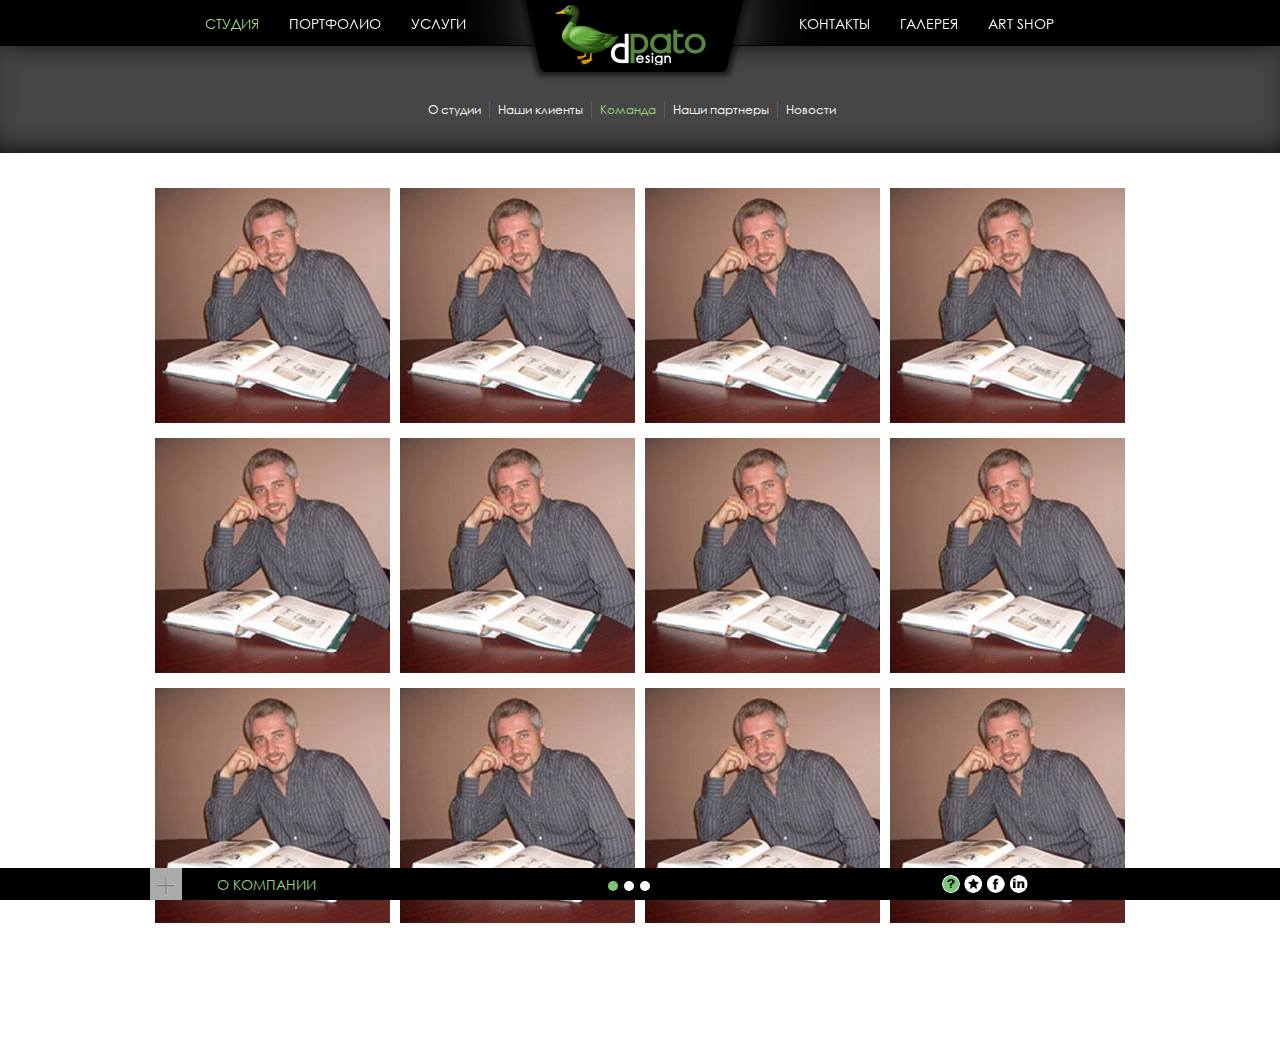
<file: team.html>
<!doctype html>
<html lang="ru">
<head>
	<meta charset="utf-8">
	<!--[if lt IE 9]>
		<script src="http://html5shiv.googlecode.com/svn/trunk/html5.js"></script>
		<script src="https://oss.maxcdn.com/respond/1.4.2/respond.min.js"></script>
	<![endif]-->
	<title>Pato-team</title>
	<meta http-equiv="X-UA-Compatible" content="IE=edge">
	<meta name="keywords" content="" >
	<meta name="description" content="" >
	<link rel="stylesheet" href="css/style.css">
	<link rel="stylesheet" href="css/reset.css">
	<link rel="stylesheet" href="css/animate.css">
	<script type="text/javascript" src="http://ajax.googleapis.com/ajax/libs/jquery/1.10.1/jquery.min.js"></script>
	<script type="text/javascript" src="js/jquery.easing.min.js"></script>	
	<script type="text/javascript" src="js/jquery.mixitup.min.js"></script>
	<script type="text/javascript" src="js/viewportchecker.js"></script> 
</head>
<body>
	<div class="wrapper-body">
	<div class="nav-fixed" id="nav"> <!-- Навигация-->
			<div class="container">
				<nav>
					<ul class="left-nav">
						<li><a href="#" class="active">Студия</a></li>
						<li><a href="#">Портфолио</a></li>
						<li><a href="#">Услуги</a></li>
					</ul>
					<div class="logo">
						<a href="#" class="logo-container"></a>
						<a href="#" class="logo-text">
							<img src="images/logo-text.png" alt="">
						</a>
					</div>
					<ul class="right-nav">
						<li><a href="#">Контакты</a></li>
						<li><a href="#">Галерея</a></li>
						<li><a href="#">art shop</a></li>
					</ul>	
				</nav>
			</div>
	</div><!--Конец Навигации-->

	<div class="under-nav post"><!-- Блок после главной навигации-->
		<div class="container">
			<nav>
				<ul>
					<li><a href="#">О студии</a></li>
					<li><a href="#">Наши клиенты</a></li>
					<li><a href="#" class="active">Команда</a></li>
					<li><a href="#">Наши партнеры</a></li>
					<li><a href="#">Новости</a></li>
				</ul>
			</nav>
		</div>
	</div><!-- Конец блока после главной навигации-->
	
	<div class="team-wrapper"> <!--Блоки команды-->
		<div class="container">
			<div class="view view-first">
				 <img src="images/team-img.jpg">
				 <div class="mask">
					 <h2>Александр Агапов</h2>
					 <p>Архитектор, Дизайнер Интерьера</p>
				 </div>
			</div>
			<div class="view view-first">
				 <img src="images/team-img.jpg">
				 <div class="mask">
					 <h2>Александр Агапов</h2>
					 <p>Архитектор, Дизайнер Интерьера</p>
				 </div>
			</div>
			<div class="view view-first">
				 <img src="images/team-img.jpg">
				 <div class="mask">
					 <h2>Александр Агапов</h2>
					 <p>Архитектор, Дизайнер Интерьера</p>
				 </div>
			</div>
			<div class="view view-first">
				 <img src="images/team-img.jpg">
				 <div class="mask">
					 <h2>Александр Агапов</h2>
					 <p>Архитектор, Дизайнер Интерьера</p>
				 </div>
			</div>
			<div class="view view-first">
				 <img src="images/team-img.jpg">
				 <div class="mask">
					 <h2>Александр Агапов</h2>
					 <p>Архитектор, Дизайнер Интерьера</p>
				 </div>
			</div>
			<div class="view view-first">
				 <img src="images/team-img.jpg">
				 <div class="mask">
					 <h2>Александр Агапов</h2>
					 <p>Архитектор, Дизайнер Интерьера</p>
				 </div>
			</div>
			<div class="view view-first">
				 <img src="images/team-img.jpg">
				 <div class="mask">
					 <h2>Александр Агапов</h2>
					 <p>Архитектор, Дизайнер Интерьера</p>
				 </div>
			</div>
			<div class="view view-first">
				 <img src="images/team-img.jpg">
				 <div class="mask">
					 <h2>Александр Агапов</h2>
					 <p>Архитектор, Дизайнер Интерьера</p>
				 </div>
			</div>
			<div class="view view-first">
				 <img src="images/team-img.jpg">
				 <div class="mask">
					 <h2>Александр Агапов</h2>
					 <p>Архитектор, Дизайнер Интерьера</p>
				 </div>
			</div>
			<div class="view view-first">
				 <img src="images/team-img.jpg">
				 <div class="mask">
					 <h2>Александр Агапов</h2>
					 <p>Архитектор, Дизайнер Интерьера</p>
				 </div>
			</div>
			<div class="view view-first">
				 <img src="images/team-img.jpg">
				 <div class="mask">
					 <h2>Александр Агапов</h2>
					 <p>Архитектор, Дизайнер Интерьера</p>
				 </div>
			</div>
			<div class="view view-first">
				 <img src="images/team-img.jpg">
				 <div class="mask">
					 <h2>Александр Агапов</h2>
					 <p>Архитектор, Дизайнер Интерьера</p>
				 </div>
			</div>
		</div>
	</div><!--Конец блоков команды-->
	<script type="text/javascript" charset="utf-8" src="http://api-maps.yandex.ru/services/constructor/1.0/js/?sid=UnWGF89aKd6wkjMDAb2L3bpY94zG20yW&height=135"></script>
	</div>
	<div class="footer"> <!-- футер-->
			<div class="container">
		
				<div class="spoiler closed">
				<div class="title"><div class="title_h3"></div></div>
				<div class="spoiler-body">
					<div class="about-company-text">
						<div id="wrapper">
				    <div id="itemOne" class="content-text">
						<p>Вам понадобились услуги по дизайну и рекламе, но Вы не знаете к кому обратиться? Все Ваши заботы, связанные с дизайном и рекламой, мы возьмем на себя! Мы имеем огромный опыт в создании и ведении рекламных дизайн-проектов, у нас особый стиль, индивидуальный подход и оригинальные идеи. Для Вас мы разработаем логотип, предложим рекламную концепцию, cоздадим фирменный стиль и бренд-бук, нарисуем сайт.</p>
				    </div>
				    <div id="itemTwo" class="content-text">
						<p>Вам понадобились услуги по дизайну и рекламе, но Вы не знаете к кому обратиться? Все Ваши заботы, связанные с дизайном и рекламой, мы возьмем на себя! Мы имеем огромный опыт в создании и ведении рекламных дизайн-проектов, у нас особый стиль, индивидуальный подход и оригинальные идеи. Для Вас мы разработаем логотип, предложим рекламную концепцию, cоздадим фирменный стиль и бренд-бук, нарисуем сайт.</p>
				    </div>
				    <div id="itemThree" class="content-text">
						<p>Вам понадобились услуги по дизайну и рекламе, но Вы не знаете к кому обратиться? Все Ваши заботы, связанные с дизайном и рекламой, мы возьмем на себя! Мы имеем огромный опыт в создании и ведении рекламных дизайн-проектов, у нас особый стиль, индивидуальный подход и оригинальные идеи. Для Вас мы разработаем логотип, предложим рекламную концепцию, cоздадим фирменный стиль и бренд-бук, нарисуем сайт.</p>
				    </div>
					</div>
					</div>
					<div class="contacts-text contact-text-second">
						<p>+7 495 643 0 644 <br>+7 909 906 49 45</p>
						<div class="clear"></div>
						<span class="copyright">© 2009-2014 patodesign</span>
					</div>
					<a href="#" class="arrow"></a>
				</div>
				</div>
				
				<div class="about-company">
					<h3>о компании</h3>
					<div class="control">
						<ul>
							<li class="itemLinks" data-pos="0px"></li>
							<li class="itemLinks" data-pos="-580px"></li>
							<li class="itemLinks" data-pos="-1160px"></li>
						</ul>
					</div>
	
				</div>
				<div class="contacts">
					<div class="social-container">
							<a href="#" class="footer-social contacts-vopros"></a>
							<a href="#" class="footer-social contacts-star"></a>
							<a href="#" class="footer-social contacts-facebook"></a>
							<a href="#" class="footer-social contacts-in"></a>
					</div>
				</div>
				
			</div>
	</div>
	<div class="form_mask"></div>
	<div class="feedback-form">
		<h2>Обратная связь</h2>
		<label for="">Имя</label><input type="text"><br>
		<label for="">E-mail</label><input type="text"><br>
		<label for="">Телефон</label><input type="text"><br>
		<label for="">Вэбсайт</label><input type="text"><br>
		<div class="dropdown-input">
			<label for="">Цель визита</label>
			<select name="select1" class="select1">
         		 <option>Select1</option>
         		 <option>Select2</option>
          		 <option>Select3</option>
          		 <option>Select4</option>
          		 <option>Select5</option>
     		 </select>
		</div>
		<div class="clear"></div>
		<div class="dropdown-input">
			<label for="">Услуги</label>
			<select name="select2" class="select1">
         		 <option>Select1</option>
         		 <option>Select2</option>
          		 <option>Select3</option>
          		 <option>Select4</option>
          		 <option>Select5</option>
     		 </select>
		</div>
		<div class="clear"></div>
		<label for="" class="text-feedback">Текст</label><textarea name="" id="" cols="30" rows="10"></textarea>
		<input type="submit">
	</div>


			<script type="text/javascript" src="js/index.js"></script>
			<script type="text/javascript" src="js/post.js"></script>
			<script type="text/javascript" src="js/modal.js"></script>

</body>
</html>
</file>
<file: css/style.css>
@font-face {
    font-family:'Century Gothic';
    src: url('../fonts/centurygothic.eot');
    src: url('../fonts/centurygothic.eot') format('embedded-opentype'),
         url('../fonts/centurygothic.woff2') format('woff2'),
         url('../fonts/centurygothic.woff') format('woff'),
         url('../fonts/centurygothic.ttf') format('truetype'),
         url('../fonts/centurygothic.svg#CenturyGothicRegular') format('svg');
         font-weight: normal;
		 font-style: normal;
}

@font-face {
    font-family:'OpenSans';
    src: url('../fonts/open-sans.eot');
    src: url('../fonts/open-sans.eot') format('embedded-opentype'),
         url('../fonts/open-sans.woff2') format('woff2'),
         url('../fonts/open-sans.woff') format('woff'),
         url('../fonts/open-sans.ttf') format('truetype'),
         url('../fonts/open-sans.svg#OpenSansRegular') format('svg');
         font-weight: normal;
		 font-style: normal;
}

@font-face{
	font-family: 'Ubuntu';
	src:url(../fonts/Ubuntu-R.ttf);
}
.closed .spoiler-body { display:none; }
.closed .spoiler-body.opened{
	display: block;
}
.closed .title_h3 { background: url(../images/plus.png); }
.open .title_h3-open{
	background: url(../images/minus.png);
}
.spoiler {
    position: relative;
    overflow: hidden;
}
.title,.title-open{
    width: 32px;
    height: 32px;

}
.title_h3,.title_h3-open {
    cursor:pointer;
    width: 32px;
    height: 32px;
    display: inline-block;
}
.nav-fixed{
	position: fixed !important;
	width: 100%;
	top: 0;
	overflow: inherit !important; 
	overflow: hidden;
	background: #000;
	min-width: 980px;
	z-index: 100;
	-webkit-box-shadow: 0px 6px 23px -6px rgba(0, 0, 0, 0.8);
	-moz-box-shadow:    0px 6px 23px -6px rgba(0, 0, 0, 0.8);
	box-shadow:         0px 6px 23px -6px rgba(0, 0, 0, 0.8);
}
.filter-block-fixed{
	position: fixed !important;
	z-index: 2;
	width: 100%;
	top: 46px;
	background: rgba(76, 76, 76, 0.75) !important;
	overflow: inherit !important;
	-webkit-box-shadow: 0px 6px 23px -6px rgba(0, 0, 0, 0.75);
	-moz-box-shadow:    0px 6px 23px -6px rgba(0, 0, 0, 0.75);
	box-shadow:         0px 6px 23px -6px rgba(0, 0, 0, 0.75);
}
.container{
	width: 980px;
	margin:0 auto;
}
.footer>.container{
	position: relative;
}
.under-nav nav ul{
	position: relative;
	right: -50%;
}
.nav, .filter-block, footer, .nav-fixed{
	background: #000;
	min-width: 980px;
}
.nav nav{
	overflow: hidden;
}
.nav nav ul li, .nav-fixed nav ul li{
	list-style: none;
	float: left;
	margin-right: 30px;
}
	.nav nav ul li a , .nav-fixed nav ul li a{
		text-decoration: none;
		color: #fff;
		font-family: 'Century Gothic';
		text-transform: uppercase;
		font-size: 14px;
	}
	.nav nav ul li a:hover, .nav nav .active, .nav-fixed nav ul li a:hover, .nav-fixed nav .active{
		color: #9bd37e;
	}
	.nav{
		-webkit-box-shadow: 0px 8px 23px -6px rgba(0, 0, 0, 0.75);
		-moz-box-shadow:    0px 8px 23px -6px rgba(0, 0, 0, 0.75);
		box-shadow:         0px 8px 23px -6px rgba(0, 0, 0, 0.75);
		position: relative;
		z-index: 2;
	}
.nav-fixed nav{
	position: relative;
}
.logo-container{
	position: absolute;
	background: url(../images/logo.png);
	height: 83px;
	width: 396px;
	z-index: 2;
	left: 29.5%;
}
.logo-text{
	font-family: 'Century Gothic';
	text-decoration: none;
	color: #fff;
	font-size: 30px;
	position: relative;
	top: 2px;
	left: 35px;
	display: none;
}
.logo-green{
	color: #57883e;
}

.left-nav{
	display: inline-block;
	float: left;
	padding:16px 0 14px 55px;
	position: relative;
	z-index: 3;
}
.logo{
	float: left;
	margin-left: 20px;
}
.right-nav{
	display: inline-block;
	float: right;
	position: relative;
	right: 46px;
	padding:16px 0 14px 55px;
	position: relative;
	z-index: 3;
}


.flexslider img{
	width: 100%;
	min-width: 980px;
}
.filter-block{
	padding-top: 3px;
padding-bottom: 3px;
height: 31px;
	position: relative;
	-webkit-box-shadow: 0px 0px 23px 0px rgba(0, 0, 0, 0.75);
	-moz-box-shadow:    0px 0px 23px 0px rgba(0, 0, 0, 0.75);
	box-shadow:         0px 0px 23px 0px rgba(0, 0, 0, 0.75);
}
.header-social{
	float: left;
	position: relative;
	top: 1.5px;
}

	.social-i{
		display: inline-block;
		margin-right: 2px;
		width: 21px;
		height: 21px;
		background-color: #fff;
		border: 1px solid #fff;
		-webkit-border-radius: 50%;
		-moz-border-radius: 50%;
		border-radius: 50%;
		cursor: pointer;
		background-repeat: no-repeat;
	}
.vopros{
	background-color: #60a338;
	background-image: url(../images/vopros.png);
	background-position: 50%; 
}
.star{
	background-image: url(../images/star.png);
	background-position: 50%; 
}
.facebook{
	background-image: url(../images/face.png);
	background-position: 3px 0px;
}
.in{
	background-image: url(../images/in.png);
	background-position: 50% 3px; 
}

.filter-block form{
	width: 400px;
	float: left;
	margin-left: 185px;
	margin-top: 1.5px;
	position: relative;
}
.filter-block form input[type="text"]{
	width: 100%;
	border:2px solid #656060;
	outline: 0;
	-moz-border-radius: 4px;
	 -webkit-border-radius: 4px; 
	 -o-border-radius: 4px; 
	 border-radius: 4px; 
	 padding-top: 1px;
	 padding-bottom: 1px;
	 padding-left: 210px;
}
.filter-block form input[type="submit"]{
	background: url(../images/footer-social.png) no-repeat;
	background-position: 0 -204px;
	position: absolute;
	top: 4px;
	right: 6px;
	width: 11px;
	height: 11px;
	outline: 0;
	border:0;
	cursor: pointer;
	
}
.presentation{
	float: right;
	color: #fff;
	text-decoration: none;
	font-size: 12px;
	width: 115px;
	height: 25px;
	text-align: center;
	background: #61a53a; /* Old browsers */
	background: -moz-linear-gradient(top,  #61a53a 0%, #55942f 37%, #478023 65%, #40761d 100%); /* FF3.6+ */
	background: -webkit-gradient(linear, left top, left bottom, color-stop(0%,#61a53a), color-stop(37%,#55942f), color-stop(65%,#478023), color-stop(100%,#40761d)); /* Chrome,Safari4+ */
	background: -webkit-linear-gradient(top,  #61a53a 0%,#55942f 37%,#478023 65%,#40761d 100%); /* Chrome10+,Safari5.1+ */
	background: -o-linear-gradient(top,  #61a53a 0%,#55942f 37%,#478023 65%,#40761d 100%); /* Opera 11.10+ */
	background: -ms-linear-gradient(top,  #61a53a 0%,#55942f 37%,#478023 65%,#40761d 100%); /* IE10+ */
	background: linear-gradient(to bottom,  #61a53a 0%,#55942f 37%,#478023 65%,#40761d 100%); /* W3C */
	filter: progid:DXImageTransform.Microsoft.gradient( startColorstr='#61a53a', endColorstr='#40761d',GradientType=0 ); /* IE6-9 */
	padding-top: 5px;
	-moz-border-radius: 2px;
	 -webkit-border-radius: 2px; 
	 -o-border-radius: 2px; 
	 border-radius: 2px; 
	 font-family: 'Ubuntu';
	 position: relative;
	}
.portfolio-block{
	padding-right: 15px;
 	padding-left: 15px;
  	margin-right: auto;
  	margin-left: auto;
  	min-width: 750px;
  	overflow: hidden;
  	padding-bottom: 30px;
}	
.portfolio{
	margin-top: 15px;
	float: left;
	width: 315px;
	height: 215px;
	overflow: hidden;
	margin-left: 17px;
	display: none;
}

.portfolio-wrapper{
	position: relative;
	overflow: hidden;
}

.label-text{
	font-family: 'Century Gothic';
	text-align: center;
	font-size: 14px;
	position: absolute;
	top: 0;
	width: 99.9%;
	height: 36px;
	background: url(../images/label-png.png) no-repeat right;
	background-color:rgba(0, 0, 0, 0.6); 
	text-transform: uppercase;
	color: #fff;
	padding-top: 10px;
}
.label-text-bottom{
	position: absolute;
	background-color:rgba(0, 0, 0, 0.6); 
	bottom: -33px;
	height: 36px;
	width: 99.9%;
}
.text{
	color: #fff;
	float: left;
	padding-left: 10px;
	font-family: 'Ubuntu';
	font-size: 12px;
	text-transform: uppercase;
	width: 60%;
	padding-top: 3px;

}
.label-social-icon{
	display: inline-block;
	background:url(../images/label-social.png) no-repeat top left;
	float: right;
}
.label-star{background-position: 0 -207px; width: 20px; height: 19px;}
.label-facebook{background-position: 0 0; width: 20px; height: 19px;}
.label-in{background-position: 0 -69px; width: 20px; height: 19px;}
.label-arrow{ background-position: 0 -138px; width: 20px; height: 19px;}

.minus{
	background: url(../images/minus.png);
	width: 32px;
	height: 32px;
	float: left;
	cursor: pointer;
	position: relative;
	top: -24px;
}
.about-company{
	width: 580px;
	float: left;
	color: #fff;
	margin-left: 67px;
	padding-top: 10px;
	position: absolute;
	top: 0;
}
	.about-company h3{
		color: #9bd37e;
		text-transform: uppercase;
		font-family: 'Century Gothic';
		font-size: 14px;
	}
	.about-company-text{
		width: 580px;
		float: left;
		margin-left: 70px;
		overflow: hidden;
	}
	.about-company-text p{
		font-family: 'OpenSans';
		font-size: 12px;
		margin-top: 15px;
		line-height: 1.5;
		color: #fff;
	}


#wrapper {
    width: 1740px;
    position: relative;
    left: 0px;
    transition: left .5s ease-in-out;
}
.content-text {
    float: left;
    width: 580px;
    height: 105px;
    white-space: normal;
    background-repeat: no-repeat;
    overflow: hidden;
    padding-left: 1px;
}


.contacts{
	width: 145px;
	float: left;
	margin-left: 85px;
	color: #fff;
	padding-top: 10px;
	position: absolute;
	top: 0;
	right: 102px;
}
.contacts-text{
	width: 145px;
	float: left;
	margin-left: 85px;
}
	.contacts h3{
		color: #9bd37e;
		text-transform: uppercase;
		font-family: 'Century Gothic';
		font-size: 14px;
		float: right;
	}
.footer-social{
	display: inline-block;
	background: url(../images/footer-social.png) no-repeat top left;
}
.contacts-vopros{background-position: 0 -401px; width: 18px; height: 18px;}
.contacts-star{background-position: 0 -333px; width: 19px; height: 18px;}
.contacts-facebook{background-position: 0 0; width: 18px; height: 18px;}
.contacts-in{background-position: 0 -68px; width: 19px; height: 18px;}
.contacts-post{ background-position: 0 -136px; width: 19px; height: 18px;}
.contacts-skype{background-position: 0 -263px; width: 20px; height: 20px;}

.social-container{
	margin-top: 15px;
	float: right;
}
.contacts-text p{
	font-size: 16px;
	font-family: 'Century Gothic';
	margin-top: 7px;
	float: right;
	color: #fff;
}
.copyright{
	font-size: 12px;
	font-family: 'Century Gothic';;
	color: #898989;
	margin-top: 8px;
	float: left;
}
.arrow{
	float: right;
	background: url(../images/arrow.png);
	width: 31px;
	height: 31px;
	position: relative;
	top: 65px;
}
.control ul li{
	display: inline-block;
	margin-right: 2px;
}
.control ul li{
	display: inline-block;
	width: 10px;
	height: 10px;
	-moz-border-radius:12px;
	-o-border-radius:12px;
	-webkit-border-radius:12px;
	border-radius: 12px;
	background-color: #fff;
	cursor: pointer;
}
.control{
	position: absolute;
	top: 10px;
	right: 145px;
}
.control .active, .control ul li:hover{
	background-color: #7cc576;
}

.categories{
	width: 200px;
	background-color: #fff;
	z-index: 10;
	margin-left: 292px;
	margin-top: 0.3em;
	position: absolute;
	-moz-border-radius:4px 0 4px 4px;
	-o-border-radius:4px 0 4px 4px;
	-webkit-border-radius:4px 0 4px 4px;
	border-radius: 4px 0 4px 4px;
	padding-left: 10px;
	padding-right: 0;
	font-family: 'Century Gothic';
	font-size: 12px;
	padding-top: 3px;

}
.categories ul li{
	cursor: pointer;
	line-height: 1.7;
	border-bottom: 1px solid #ebebeb;
	padding-left: 15px;
}
	.categories ul li:hover{
		color: #7cc576;
		background: url(../images/arrow-right.png)no-repeat;
		background-position: 0;
	}

.categories ul{
	padding-left: 15px;
	margin-top: 5px;
	height: 105px;
	overflow-x:hidden;
	overflow-y:scroll;
}

.categories a{
	text-decoration: none;
	color: #000;
	padding-left: 15px;
	display: inline-block;
	width: 100%;
	background:url(../images/arrow-bottom.png)no-repeat;
	background-position: 175px 3px;
	position: relative;
	top: -1px;
}

.padd-left, .padd-other{
	padding-left: 15px;
}
.padd-other{
	padding-left: 15px;
}
.ymaps-glass-pane{
-webkit-box-shadow: inset 0px 10px 15px -5px rgba(50, 50, 50, 0.75);
-moz-box-shadow:    inset 0px 10px 15px -5px rgba(50, 50, 50, 0.75);
box-shadow:         inset 0px 10px 15px -5px rgba(50, 50, 50, 0.75);
}
.arrow-bottom{
	width: 9px;
	height:17px;
	display: block;
	position: absolute;
	background:url(../images/arrow-bottom.png)no-repeat;
	background-position: 1px;
	z-index:11;
	margin-left: 476px;
	margin-top: 3px;
	padding-right: 14px;
	border-right: 2px solid #c7c7c7;
}
.dropdown, .dropdown-modal{
	display: none;
}
/*---------------------------------------Страница о студии----------------------------------------*/

.under-nav{
	overflow: hidden;
	background-color: #464646;
	padding-top: 101px;
	padding-bottom: 35px;
	min-width: 980px;
}
.services-menu{
	padding-top: 91px !important;
	padding-bottom: 25px !important;
}
.under-nav nav{
	width: 425px;
	margin: 0 auto;
	position: relative;
	float: right;
	right: 50%;
}
.services-nav{
	width: auto !important;
}
.under-nav nav ul li a{
	text-decoration: none;
	color: #fff;
	font-size: 12px;
	font-family: 'Century Gothic';
}
	.under-nav nav ul li a:hover, .under-nav nav ul li a.active{
		color: #9bd37e;
	}
.under-nav nav ul li{
	float: left;
	padding-right: 8px;
	padding-left: 8px;
	padding-bottom: 1px;
	border-right:1px solid #5c5c5c;
}
.services-nav ul li{
	padding-left: 7px !important;
	padding-right: 7px !important;
}
.services-nav ul{
	overflow: hidden;
	position: relative;
	right: -50%;
}
	.services-nav ul:last-child{
		margin-top: 20px;
		margin-left: 20px;
	}
.under-nav nav ul li:first-child{
	padding-left: 0;
}
.under-nav nav ul li:last-child{
	border-right: 0;
}
.arrow-left, .about-slider-img, .arrow-right{
	float: left;
}
.about-slider{
	padding-top: 35px;
	background-color: #ebebeb;
	overflow: hidden;
	padding-bottom: 35px;
}
.arrow-slider{
	display: block;
	background:url(../images/about-arrow.png) no-repeat top left;

}
.slider-arrow-top{background-position: 0 -251px; width: 33px; height: 33px;}
	.slider-arrow-top:hover{background-position: 0 -584px; width: 33px; height: 33px;
	}
.slider-arrow-bottom{background-position: 0 0; width: 33px; height: 33px; margin-top: 10px;}
	.slider-arrow-bottom:hover{background-position: 0 -333px; width: 33px; height: 33px;}
.slider-arrow-left{background-position: 0 -83px; width: 33px; height: 33px;float: left;}
	.slider-arrow-left:hover{background-position: 0 -416px; width: 33px; height: 33px;}
.slider-arrow-right{background-position: 0 -166px; width: 33px; height: 33px;float: left;margin-left: 10px;}
	.slider-arrow-right:hover{background-position: 0 -499px; width: 33px; height: 33px;}

.about-slider img{
	width: 100%;
}

.swiper-container {
  height: 555px;
  width: 833px;
}

.pagination {
  position: absolute;
  left: 0;
  text-align: center;
  bottom:5px;
  width: 100%;
  display: none;
}

.arrow-left{
	position: relative;
	top: 220px;
	margin-right: 15px;
}
.arrow-right{
	position: relative;
	top: 250px;
	margin-left: 15px;
}


/*----------------------------------------------Страница команда--------------------------*/
.view {
 width: 235px;
 height: 235px;
 margin: 10px 5px 5px 5px;
 float: left;
 overflow: hidden;
 position: relative;
 text-align: center;
 cursor: default;
}
	.portfolio-view{
		width: 315px !important;
		height: 215px !important;
		margin: 5px;
	}
.view .mask, .view .content {
 width: 235px;
 height: 235px;
 position: absolute;
 overflow: hidden;
 top: 0;
 left: 0
}
	.portfolio-view .mask, .portfolio-view .content{
		width: 313px !important;
		height: 215px !important;
	}
.view img {
 display: block;
 position: relative
}
.view h2 {
 text-transform: uppercase;
 color: #fff;
 text-align: center;
 position: relative;
 font-size: 12px;
 padding: 10px 10px 20px 10px;
 background: rgba(0, 0, 0, 0.8);
 margin: 20px 0 0 0;
 font-family: 'Century Gothic';
 font-weight: bold;
}
	.portfolio-view h2{
		font-size: 14px !important;
	}
.view p {
 font-family: 'Century Gothic';
 text-transform: uppercase;
 font-size: 11px;
 position: relative;
 color: #fff;
 text-align: center;
 margin-top: 7px;
}
	.portfolio-view p{
		font-size: 14px !important;
	}
.view-first img {
 transition: all 0.4s ease-in-out 0.5s;
}
.view-first .mask{
 background-color: rgba(0,0,0,0.6);
 opacity:0;
 transition: all 0.3s ease-in 0.4s;
}
	.portfolio-view .mask{
		background-color: rgba(0,0,0,0.7) !important;
	}
.view-first h2{
 opacity:0;
background: url(../images/shape.jpg) no-repeat;
 background-position: 30px 34px;
 margin: 70px 40px 0px 40px;
 transform: scale(10);
 transition: all 0.3s ease-in-out 0.1s;
}
	.portfolio-view h2{
		background-position: 70px 37px;
	}
.view-first p {
 opacity:0;
 transform: scale(10);
 transition: all 0.3s ease-in-out 0.2s;
}
.view-first:hover .mask {
 opacity:1;
 transition-delay: 0s;
}
.view-first:hover img {
 transition-delay: 0s;
}
.view-first:hover h2 {
 opacity: 1;
 transform: scale(1);
 transition-delay: 0.1s;
}
.view-first:hover p {
 opacity:1;
 transform: scale(1);
 transition-delay: 0.2s;
}
.team-wrapper{
	padding-top: 25px;
	padding-bottom: 45px;
	overflow: hidden;
	min-width: 980px;
	min-height: 520px;
	height: 100%;
}
.port-wrapper{
	padding-top: 5px !important;
}

.ymaps-map{
	min-width: 980px !important;
	max-width: 100%;

}
.yandex{
	box-shadow: -1px 15px 35px -20px #000000 inset;
}

/*----------------------------------------------------Страница контактов------------------------------*/
.black-shape{
	height: 60px;
	background: rgba(0,0,0,0.7);
}
.contact-information{
	background: url(../images/back-contacts.jpg) no-repeat;
	background-size: cover;
	height: 599px;
	min-width: 980px;
	margin-bottom: 50px;
}
.contact-information .container{
	padding-top: 75px !important;
	position: relative;
	
}
.contacts-block{
	width: 408px;
	height: 379px;
	background: url(../images/papper.png) no-repeat;
	margin-left: 170px;
	padding-left: 40px;
	padding-top: 25px;
	position: relative;
}
	.contacts-block p{
		font-size: 18px;
		color: #000;
		font-family: 'Century Gothic';
		padding-left: 35px;
		padding-right: 35px;
		line-height: 1.3;
		background: url(../images/contact-png.png) no-repeat;
		background-position: 0 28px;
	}
	.contacts-block p:nth-child(2){
		margin-top: 45px;
		background-position: 0 -82px;
	}
.contact-link{background: url(../images/contact-link.png) no-repeat top left; display: inline-block;}
.contact-vopros{background-position: 0 -340px; width: 18px; height: 18px;}
.contact-star{background-position: 0 -272px; width: 19px; height: 18px;}
.contact-facebook{background-position: 0 0; width: 18px; height: 18px;}
.contact-in{background-position: 0 -68px; width: 19px; height: 18px;}
.contact-post{background-position: 0 -136px; width: 19px; height: 18px;}
.contact-skype{ background-position: 0 -204px; width: 18px; height: 18px;}

.social-link{
	position: absolute;
	bottom: 10px;
	right: 10px;
}
.duck{
	position: absolute;
	z-index: 3;
	width:395px;
	height: 567px;
	background: url(../images/gys.png) no-repeat; 
	top: 10px;
	right: -60px;
}

/*-----------------------------------------------------Страница новостей---------------------------------*/
.news-wrapper{
	width: 313px;
	float: left;
	margin: 10px 6px 6px 6px;
}
.news-post{
	padding-top: 15px;
	padding-bottom: 15px;
}
.date{
	color: #4b952d;
	font-family: 'Century Gothic';
	font-size: 12px;
	padding-bottom: 10px;
	overflow: hidden;
}
.news-wrapper h3{
	text-align: center;
	text-transform: uppercase;
	color: #4b952d;
	font-family: 'Century Gothic';
	font-size: 12px;
	padding-top: 10px;
	padding-bottom: 10px;
}
.news-wrapper p{
	color: #000;
	font-family: 'Century Gothic';
	font-size: 12px;
	line-height: 1.5;
}
.news-wrapper a{
	float: right;
	color: #000;
	font-family: 'Century Gothic';
	font-size: 12px;
	margin-top: 10px;
}
	.news-wrapper a:hover{
		text-decoration: none;
	}
.news-wrapper img{
	width: 313px;
	margin-top: 10px;
}

.news-post .container{
	overflow: hidden !important;
}

.pages{
	width: 90px;
	margin: 0 auto;
	padding-top: 40px;
}
.pages ul li{
	float: left;
	
}
	.pages ul li:last-child a{
		border-right: 0;
	}
	.pages ul li a{
		color: #000;
		text-decoration: none;
		font-family: 'Century Gothic';
		padding-right: 5px;
		padding-left: 5px;
		font-size: 12px;
		border-right: 1px solid #8d8d8d;

	}
	.pages ul li a:hover, .pages ul li a.active{
		color: #4b952d;
	}

/*---------------- Спойлер---------*/
/*.opened {
    background: url(../images/minus.png);
}*/
/*.closed {
    background: url(../images/plus.png);
}*/
.spoiler-title{
	cursor: pointer;
}
/*---------------Контент слайдер-------*/

.about-company-text{
	height: 120px;
	padding-bottom: 15px;
}

.wrapper-body{
	margin-bottom: 33px;
    padding: 0;
}

footer {
    margin: 0;
    padding: 0;
    height: auto;
}
.footer{
	background: #000;
	margin: 0;
    padding: 0;
    height: auto;
     position: fixed;
	 bottom: 0;
	 width: 100%;
	 z-index: 10;
}
.spoiler-body{
	background: #000;
	overflow: hidden;
	display: none;
}
	.spoiler-body.opened{
		display: block;
	}
.post{
	-webkit-animation-delay: 0.2s;
	-moz-animation-delay:0.2s;
	-o-animation-delay:0.2s;
	-ms-animation-delay:0.2s;
	 box-shadow: -1px -15px 30px -15px #000000 inset;
}
.label-social{
	padding-top: 6px;
	padding-right: 5px;
}
.contacts>.social-container{
	margin-top: -3px;
}
.contact-text-second p{
	margin-top: 15px;
}
.form_mask{
	position: fixed;
	top: 0px;
	left: 0px;
	bottom: 0;
	width: 100%;
	height: 100%;
	background: #000;
	z-index: 999;
	filter: progid:DXImageTransform.Microsoft.Alpha(opacity=78);
	-moz-opacity: 0.78;
	-khtml-opacity: 0.78;
	-webkit-opacity: 0.78;
	opacity: 0.78;
	z-index: 999;
	display: none;
	margin-top: 46px;
}
.feedback-form{
	width: 515px;
	position: fixed;
	top: 70px;
	left: 20%;
	z-index: 1000;
	background: #000;
	padding: 25px;
	border: 1px solid #484847;
	-webkit-border-radius: 10px;
	-moz-webkit-border-radius: 10px;
	-ms-webkit-border-radius: 10px;
	-o-webkit-border-radius: 10px;
	border-radius: 10px;
	display: none;
}
.feedback-form label{
	color: #fff;
	width: 110px;
	display: inline-block;
	font-size: 16px;
	text-transform: uppercase;
	font-family:'Century Gothic';
}

.feedback-form h2{
	color: #9bd37e;
	font-size: 26px;
	font-family:'Century Gothic';
	text-align: center;
	padding-bottom: 15px;
	text-transform: uppercase;
}
.feedback-form input[type="text"]{
	width: 350px;
	height: 38px;
	margin-top: 10px;
	border: 0;
	padding-left: 10px;
	font-size: 16px;
	font-family:'Century Gothic';
	-webkit-border-radius: 2px;
	-moz-webkit-border-radius:2px;
	-ms-webkit-border-radius:2px;
	-o-webkit-border-radius:2px;
	border-radius:2px;
}
	.select1{
		cursor: pointer;
		-webkit-appearance: none;
		-moz-appearance: none;
		-webkit-user-select: none;
		-moz-user-select: none;
		-ms-user-select: none;
		-o-user-select: none;
		user-select: none;    
		text-indent: 0.01px;
		text-overflow: '';
		background: transparent;
		width: 368px;
	   height: 38px;
	   border: 0;
	   outline: 0;
	   font-size: 16px;
		font-family:'Century Gothic';
		padding-left: 10px;
	}
	.div-select{
		width: 350px;
		overflow: hidden;
	}
		
	.styled-select {
	   width: 350px;
	   height: 38px;
	   overflow: hidden;
	   background: url(../images/arrow-bottom-big.png) no-repeat 98% #fff;
	   border: 1px solid #ccc;
	   float: right;
	   position: relative;
	   right: 3px;
	   margin-top: 10px;
	   -webkit-border-radius: 2px;
	   -moz-webkit-border-radius:2px;
	   -ms-webkit-border-radius:2px;
	   -o-webkit-border-radius:2px;
	   border-radius:2px;
   }
.feedback-form textarea{
	width: 350px;
	height: 80px;
	margin-top: 10px;
	resize:none;
	padding-left: 10px;
	padding-top: 5px;
	-webkit-border-radius: 2px;
	-moz-webkit-border-radius:2px;
	-ms-webkit-border-radius:2px;
	-o-webkit-border-radius:2px;
	border-radius:2px;
	font-size: 15px;
	font-family: 'Century Gothic';
}

.text-feedback{
	position: relative;
	top: -50px;
}
.dropdown-input label{
	position: relative;
	top: 20px;
	display: block;
	float: left;
}
.feedback-form input[type="submit"]{
	float: right;
	margin-top: 15px;
	width: 115px;
	height: 25px;
	border-bottom: 0;
	border-top: 1px solid #a5cd8e;
	border-left: 1px solid #72ab52;
	border-right: 1px solid #72ab52;
	color: #fff;
	cursor: pointer;
	-webkit-border-radius: 2px;
	-moz-webkit-border-radius: 2px;
	-ms-webkit-border-radius: 2px;
	-o-webkit-border-radius: 2px;
	border-radius: 2px;
	font-size: 12px;
	font-family: 'Ubuntu';
	padding-bottom: 2px;
	background: #60a338; /* Old browsers */
	background: -moz-linear-gradient(top,  #60a338 0%, #569630 38%, #4a8525 61%, #40761d 100%); /* FF3.6+ */
	background: -webkit-gradient(linear, left top, left bottom, color-stop(0%,#60a338), color-stop(38%,#569630), color-stop(61%,#4a8525), color-stop(100%,#40761d)); /* Chrome,Safari4+ */
	background: -webkit-linear-gradient(top,  #60a338 0%,#569630 38%,#4a8525 61%,#40761d 100%); /* Chrome10+,Safari5.1+ */
	background: -o-linear-gradient(top,  #60a338 0%,#569630 38%,#4a8525 61%,#40761d 100%); /* Opera 11.10+ */
	background: -ms-linear-gradient(top,  #60a338 0%,#569630 38%,#4a8525 61%,#40761d 100%); /* IE10+ */
	background: linear-gradient(to bottom,  #60a338 0%,#569630 38%,#4a8525 61%,#40761d 100%); /* W3C */
	filter: progid:DXImageTransform.Microsoft.gradient( startColorstr='#60a338', endColorstr='#40761d',GradientType=0 ); /* IE6-9 */
}

/*	=	Select */
.slct {
	display: block;
	border: 1px solid #cecece;
	background-color: #Fff;
	width: 350px;
	padding: 10px 15px 4px 10px;
	color: #000 !important;
	background-image: url(../images/arrow-bottom-big.png);
	background-repeat:no-repeat;
	background-position: 97%; 
	overflow: hidden;
	white-space:nowrap;
	text-overflow: ellipsis;
	-o-text-overflow: ellipsis;	
	height: 38px;
	-webkit-border-radius: 2px;
	-moz-webkit-border-radius: 2px;
	-ms-webkit-border-radius: 2px;
	-o-webkit-border-radius: 2px;
	border-radius: 2px;
	text-decoration: none;
	font-size: 12px;

}
.slct.active {
	border-radius: 2px 2px 0 0;
	border: 1px solid #cecece;
	color: #000 !important
}
.drop {
	margin: 0;
	padding: 0;
	padding-bottom: 10px;
	line-height: 1.2;
	width: 350px;
	border-top: none;
	border-bottom: 1px solid #cecece;
	display: none;
	position: absolute;
	background: #fff;
}
.drop li {
	list-style: none;
	cursor: pointer;
	display: block;
	color: #000 !important;
	padding: 4px 15px 4px 25px;
	background-position: 10px -119px;
}
	.drop li a{
		color: #000 !important;
		text-decoration: none;
	}
.drop li:hover {
	background-color: #e8e8e8;
	color: #000;
}
.select{
	float: left;
	margin-top: 10px;
	margin-right: 3px;
	font-size: 15px;
	font-family: 'Century Gothic';
	color: #000 !important;
	width: 347px;
}
	.select a{
		color: #000 !important;
		text-decoration: none;
	}


@media (min-width: 768px) {
  .portfolio-block {
    width: 750px;
  }
}

@media (min-width: 1100px) {
  .portfolio-block {
    width: 1050px;
  }
}
@media (min-width: 1400px){
	.portfolio-block{
		width: 1380px;
	}
}
@media (min-width: 1750px){
	.portfolio-block{
		width: 1700px;
	}
}
@media (min-height: 800px){
	.about-slider{
		padding-top: 60px;
		padding-bottom: 60px;
	}
	.height-block{
	height: 100px;
}
	}
	@media (min-height: 850px){
	.about-slider{
		padding-top: 70px;
		padding-bottom: 70px;
	}
	.wrapper-body{
		height: 100%;
	}
	.portfolio-block{
		padding-bottom: 45px;
	}
	.news-post{
		padding-bottom: 50px;
	}
	
	}
	@media (min-height: 900px){
	.about-slider{
		padding-top: 90px;
		padding-bottom: 90px;
	}
	.height-block{
	height: 30%;
}
	}
@media (min-height: 1000px){
	.about-slider{
		padding-top: 125px;
		padding-bottom: 125px;
	}
	.height-block{
	height: 40%;
}
	}
@media (min-height: 1100px){
	.about-slider{
		padding-top: 190px;
		padding-bottom: 190px;
	}
	.height-block{
	height: 70%;
}
	
	}
@media (min-height: 1200px){
	.about-slider{
		padding-top: 390px;
		padding-bottom: 390px;
	}
	}
@media (min-height: 1300px){
	.about-slider{
		padding-top: 490px;
		padding-bottom: 490px;
	}
	}
@media (min-height: 1600px){
	.about-slider{
		padding-top: 790px;
		padding-bottom: 790px;
	}
}
@media (min-height: 2400px){
	.about-slider{
		padding-top: 1190px;
		padding-bottom: 1190px;
	}
}
</file>
<file: css/slider.css>
/*
 * jQuery Nivo Slider v3.2
 * http://nivo.dev7studios.com
 *
 * Copyright 2012, Dev7studios
 * Free to use and abuse under the MIT license.
 * http://www.opensource.org/licenses/mit-license.php
 */
 
/* The Nivo Slider styles */
.nivoSlider {
	position:relative;
	width:100%;
	height:auto;
	overflow: hidden;
	min-width: 980px;
}
.nivoSlider img {
	position:absolute;
	top:0px;
	left:0px;
	max-width: none;
}
.nivo-main-image {
	display: block !important;
	position: relative !important; 
	width: 100% !important;
}

/* If an image is wrapped in a link */
.nivoSlider a.nivo-imageLink {
	position:absolute;
	top:0px;
	left:0px;
	width:100%;
	height:100%;
	border:0;
	padding:0;
	margin:0;
	z-index:6;
	display:none;
	background:white; 
	filter:alpha(opacity=0); 
	opacity:0;
}
/* The slices and boxes in the Slider */
.nivo-slice {
	display:block;
	position:absolute;
	z-index:5;
	height:100%;
	top:0;
}
.nivo-box {
	display:block;
	position:absolute;
	z-index:5;
	overflow:hidden;
}
.nivo-box img { display:block; }

/* Caption styles */
.nivo-caption {
	position:absolute;
	left:0px;
	bottom:0px;
	background:#000;
	color:#fff;
	width:100%;
	z-index:8;
	padding: 5px 10px;
	opacity: 0.8;
	overflow: hidden;
	display: none;
	-moz-opacity: 0.8;
	filter:alpha(opacity=8);
	-webkit-box-sizing: border-box; /* Safari/Chrome, other WebKit */
	-moz-box-sizing: border-box;    /* Firefox, other Gecko */
	box-sizing: border-box;         /* Opera/IE 8+ */
}
.nivo-caption p {
	padding:5px;
	margin:0;
}
.nivo-caption a {
	display:inline !important;
}
.nivo-html-caption {
    display:none;
}
/* Direction nav styles (e.g. Next & Prev) */
.nivo-directionNav a {
	position:absolute;
	top:45%;
	z-index:9;
	cursor:pointer;
	display: none;
}
.nivo-prevNav {
	left:0px;
}
.nivo-nextNav {
	right:0px;
}
/* Control nav styles (e.g. 1,2,3...) */
.nivo-controlNav {
	text-align:center;
	padding: 15px 0;
	display: none;
}
.nivo-controlNav a {
	cursor:pointer;
}
.nivo-controlNav a.active {
	font-weight:bold;
}
</file>
